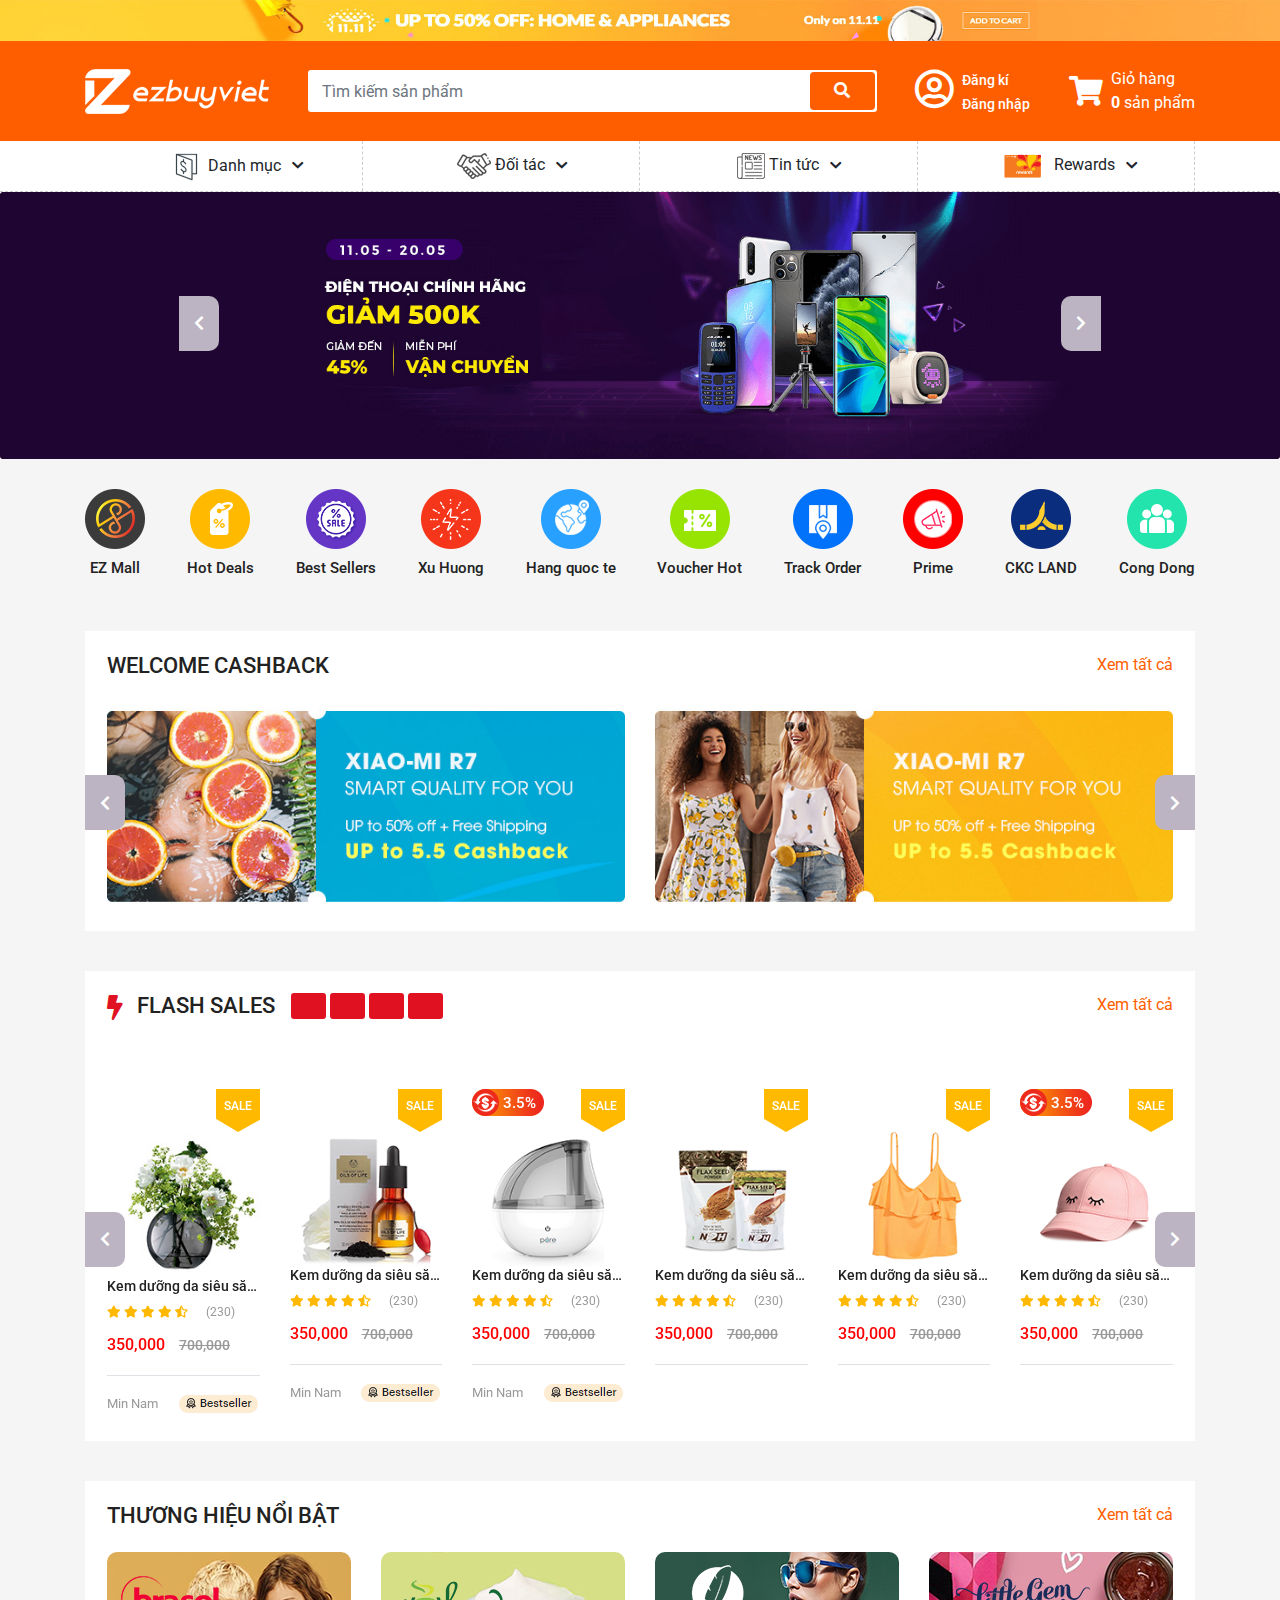
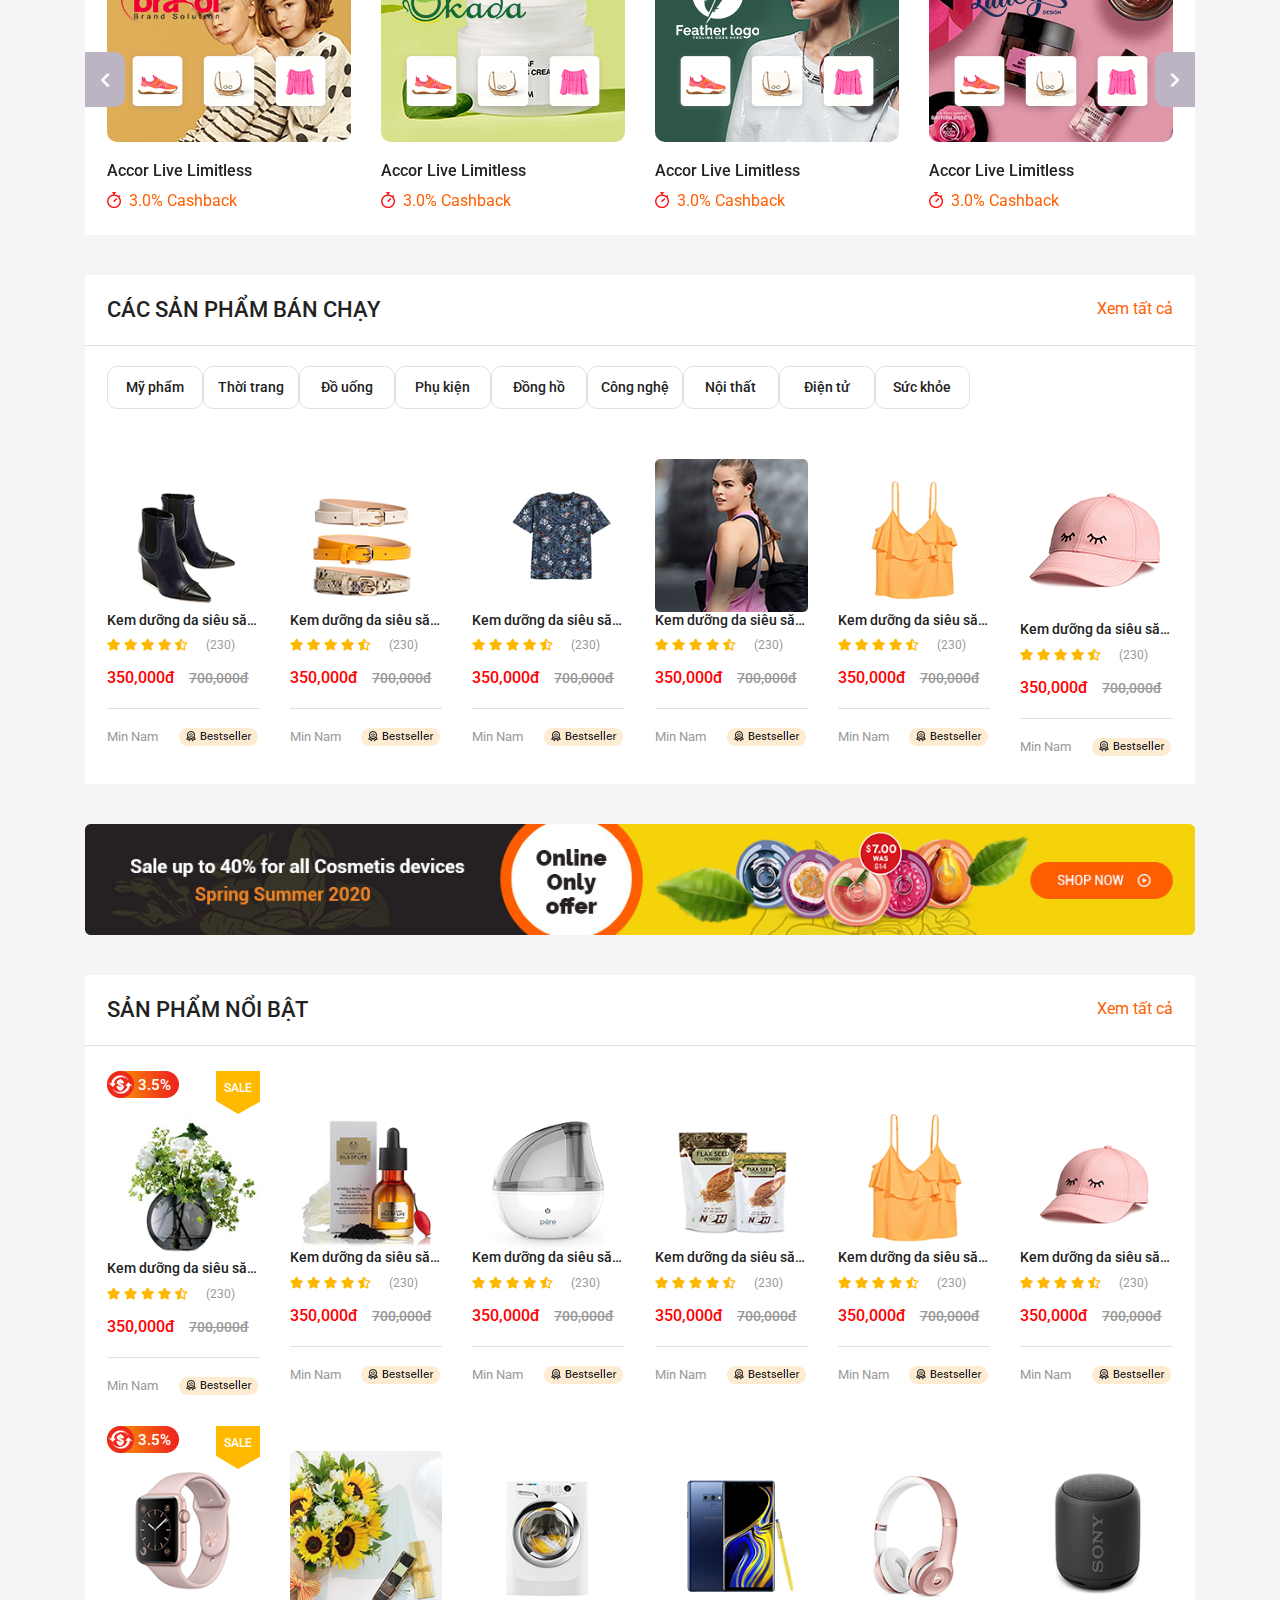
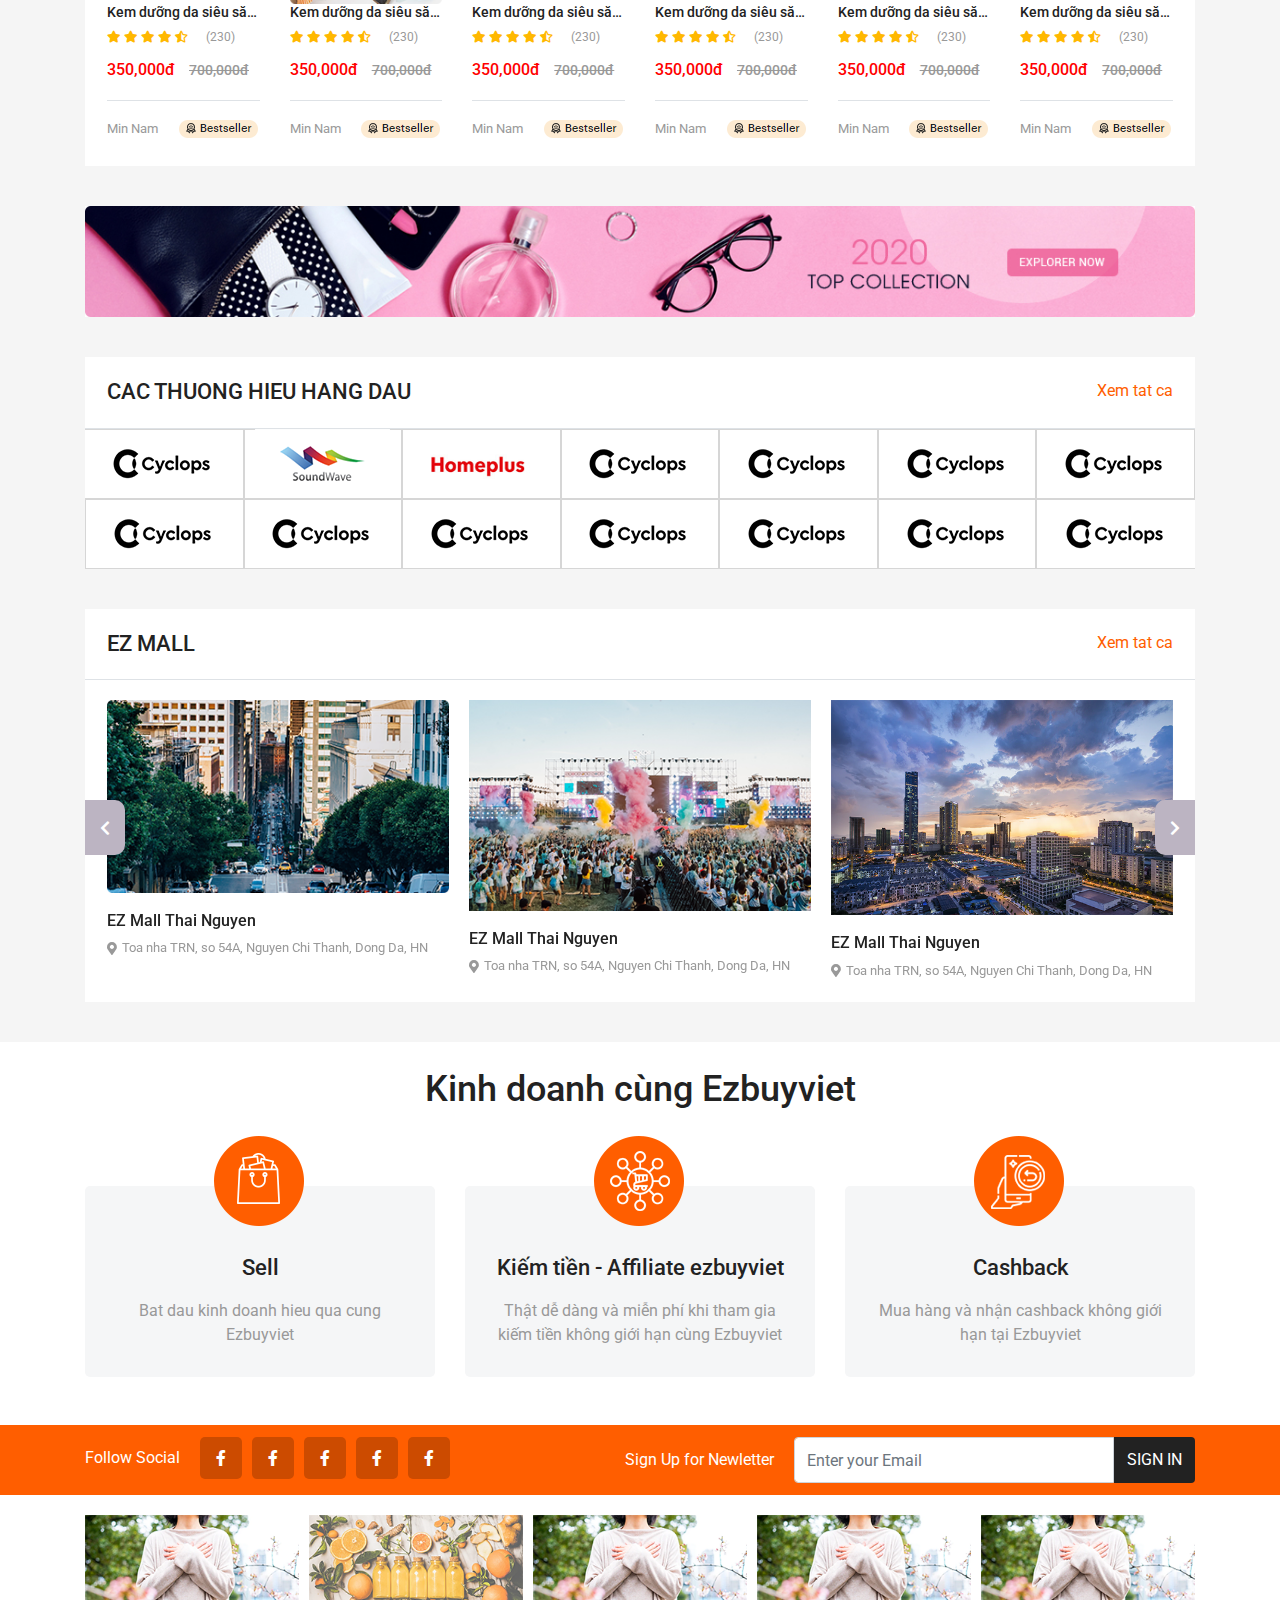
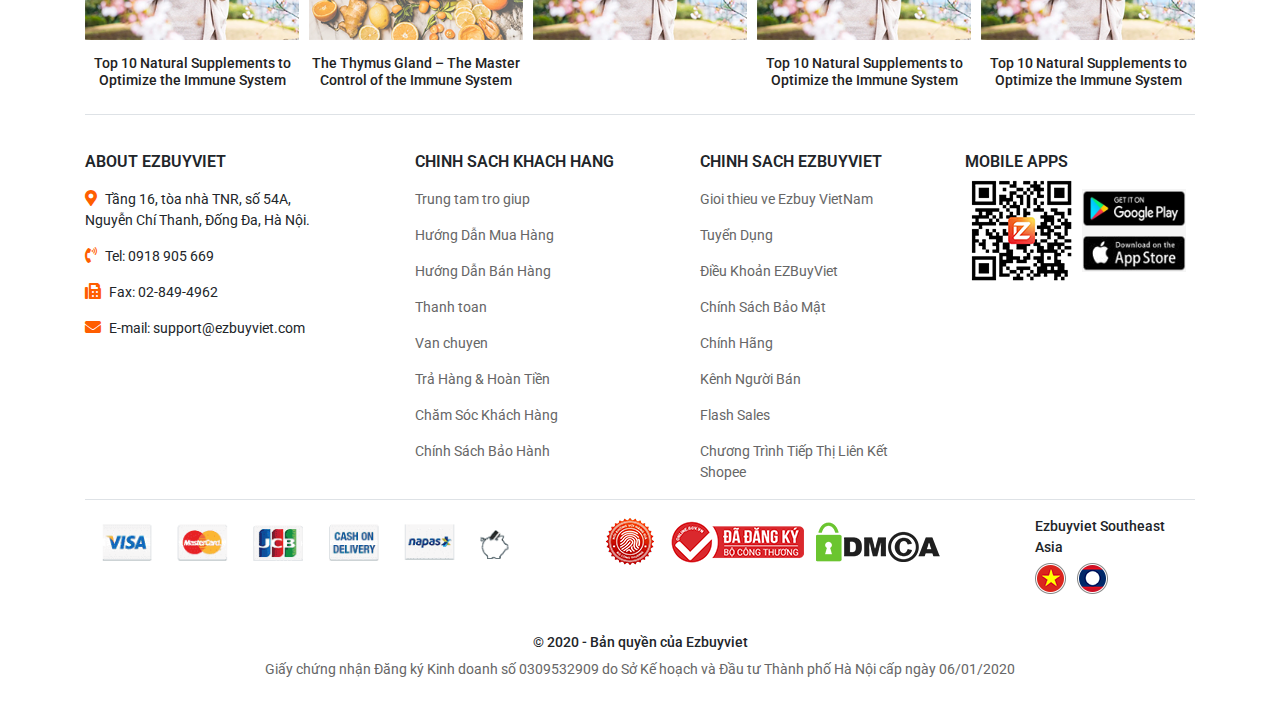
<file: index.html>
<!DOCTYPE html>
<html lang="vn">

<head>
    <meta charset="UTF-8">
    <meta name="viewport" content="width=device-width, initial-scale=1.0">
    <title>Ezbuyviet</title>
    <link href="https://fonts.googleapis.com/css2?family=Roboto:wght@300;400;500;700&display=swap" rel="stylesheet">
    <link rel="stylesheet" href="assets/bootstrap-4.5.3-dist/css/bootstrap.min.css">
    <link rel="stylesheet" href="assets/fontawesome/css/all.min.css">
    <link rel="stylesheet" href="assets/slick/slick.css">
    <link rel="stylesheet" href="assets/css/style.css">
</head>

<body>
    <header>
        <!-- Banner top -->
        <div class="banner-header-top">
            <a href="#">
                <img src="assets/images/banner-header-top.jpg" alt="">
            </a>
        </div>

        <!-- Header top  -->
        <div class="header__top">
            <div class="container">
                <div class="wrap-header flex align-center justify-between">
                    <div class="header--logo">
                        <a href="#">
                            <img src="assets/images/logo.png" alt="">
                        </a>
                    </div>
                    <form class="form-inline form__main">
                        <div class="form-group">
                            <input type="text" class="form-control form__main--input" placeholder="Tìm kiếm sản phẩm">
                        </div>
                        <button type="submit" class="btn btn--primary form__main--btn"><i class="fas fa-search"></i></button>
                    </form>
                    <div class="login-register flex align-center">
                        <div class="icon-user">
                            <i class="far fa-user-circle"></i>
                        </div>
                        <div class="wrap-button">
                            <div>
                                <button type="button" class="btn btn--default" data-toggle="modal" data-target="#loginModal">Đăng
                                    kí</button>

                                <!-- Modal -->
                                <div class="modal fade" id="loginModal" tabindex="-1" aria-labelledby="exampleModalLabel"
                                    aria-hidden="true">
                                    <div class="modal-dialog">
                                        <div class="modal-content">
                                            <div class="modal-header">
                                                <h5 class="modal-title" id="exampleModalLabel">Đăng kí</h5>
                                                <button type="button" class="close" data-dismiss="modal" aria-label="Close">
                                                    <span aria-hidden="true">&times;</span>
                                                </button>
                                            </div>
                                            <div class="modal-body">
                                                <form>
                                                    <div class="form-group">
                                                        <label for="exampleInputLName">Họ</label>
                                                        <input type="text" class="form-control" id="exampleInputLName"
                                                            aria-describedby="lName">
                                                    </div>
                                                    <div class="form-group">
                                                        <label for="exampleInputFName">Tên</label>
                                                        <input type="text" class="form-control" id="exampleInputFName"
                                                            aria-describedby="fName">

                                                    </div>
                                                    <div class="form-group">
                                                        <label for="exampleInputPhone">Số điện thoại</label>
                                                        <input type="tel" class="form-control" id="exampleInputPhone"
                                                            aria-describedby="phone">

                                                    </div>
                                                    <div class="form-group">
                                                        <label for="exampleInputEmail1">Email address</label>
                                                        <input type="email" class="form-control" id="exampleInputEmail1"
                                                            aria-describedby="emailHelp">
                                                        <small id="emailHelp" class="form-text text-muted">We'll never
                                                            share your email with anyone else.</small>
                                                    </div>
                                                    <div class="form-group">
                                                        <label for="exampleInputPassword1">Password</label>
                                                        <input type="password" class="form-control" id="exampleInputPassword1">
                                                    </div>
                                                    <div class="form-group">
                                                        <label for="exampleInputRePassword1">Nhập lại Password</label>
                                                        <input type="password" class="form-control" id="exampleInputRePassword1">
                                                    </div>
                                                    <div class="form-group form-check">
                                                        <input type="checkbox" class="form-check-input" id="exampleCheck1">
                                                        <label class="form-check-label" for="exampleCheck1">Check me
                                                            out</label>
                                                    </div>
                                                </form>
                                            </div>
                                            <div class="modal-footer">
                                                <button type="button" class="btn btn-secondary" data-dismiss="modal">Close</button>
                                                <button type="button" class="btn btn-primary">Login</button>
                                            </div>
                                        </div>
                                    </div>
                                </div>
                            </div>
                            <!--dang nhap-->
                            <div>
                                <button type="button" class="btn btn--default" data-toggle="modal" data-target="#signupModal">Đăng
                                    nhập</button>

                                <!-- Modal -->
                                <div class="modal fade" id="signupModal" tabindex="-1" aria-labelledby="exampleModalLabel"
                                    aria-hidden="true">
                                    <div class="modal-dialog">
                                        <div class="modal-content">
                                            <div class="modal-header">
                                                <h5 class="modal-title" id="exampleModalLabel">Đăng nhập</h5>
                                                <button type="button" class="close" data-dismiss="modal" aria-label="Close">
                                                    <span aria-hidden="true">&times;</span>
                                                </button>
                                            </div>
                                            <div class="modal-body">
                                                <form>
                                                    <div class="form-group">
                                                        <label for="exampleInputEmail1">Email address</label>
                                                        <input type="email" class="form-control" id="exampleInputEmail1"
                                                            aria-describedby="emailHelp">
                                                        <small id="emailHelp" class="form-text text-muted">We'll never
                                                            share your email with anyone else.</small>
                                                    </div>
                                                    <div class="form-group">
                                                        <label for="exampleInputPassword1">Password</label>
                                                        <input type="password" class="form-control" id="exampleInputPassword1">
                                                    </div>
                                                    <div class="form-group form-check">
                                                        <input type="checkbox" class="form-check-input" id="exampleCheck1">
                                                        <label class="form-check-label" for="exampleCheck1">Check me
                                                            out</label>
                                                    </div>
                                                </form>
                                            </div>
                                            <div class="modal-footer">
                                                <button type="button" class="btn btn-secondary" data-dismiss="modal">Close</button>
                                                <button type="button" class="btn btn-primary">Đăng nhập</button>
                                            </div>
                                        </div>
                                    </div>
                                </div>
                            </div>
                        </div>
                    </div>
                    <div class="cart-head dropdown">
                        <div class="header--cart flex align-center" id="dropdownMenuButton" data-toggle="dropdown"
                            aria-haspopup="true" aria-expanded="false">
                            <div class="icon-cart"><i class="fas fa-shopping-cart"></i></div>
                            <div class="text">Giỏ hàng <br> <b>0</b> sản phẩm</div>
                        </div>
                        <div class="dropdown-menu" aria-labelledby="dropdownMenuButton">
                            <a class="dropdown-item" href="#">Action</a>
                            <a class="dropdown-item" href="#">Another action</a>
                            <a class="dropdown-item" href="#">Something else here</a>
                        </div>
                    </div>
                    <button class="btn-menu"><i class="fas fa-bars"></i> </button>
                </div>
            </div>
        </div>

        <!-- Header bottom -->
        
        <div class="header__bottom">
            <div class="container">
                <div class="flex justify-between">

                    <div class="menu dropdown--borderRight">
                        <div class="menu__btn btn btn--icon-down" type="button" id="dropdownMenuButton" aria-haspopup="true"
                            aria-expanded="false"><img src="assets/images/category.png" alt="">
                            Danh mục 
                        </div>
                        <div class="menu__sub" >
                            <a class="dropdown-item" href="#">Action</a>
                            <a class="dropdown-item" href="#">Another action</a>
                            <a class="dropdown-item" href="#">Something else here</a>
                        </div>
                    </div>

                    <div class="menu dropdown--borderRight">
                        <button class="menu__btn btn btn--icon-down" type="button" id="dropdownMenuButton" aria-haspopup="true"
                            aria-expanded="false"><img src="assets/images/doi-tac.png" alt="">
                            Đối tác
                        </button>
                        <div class="menu__sub" aria-labelledby="dropdownMenuButton">
                            <a class="dropdown-item" href="#">Action</a>
                            <a class="dropdown-item" href="#">Another action</a>
                            <a class="dropdown-item" href="#">Something else here</a>
                        </div>
                    </div>

                    <div class="menu dropdown--borderRight">
                        <button class="menu__btn btn btn--icon-down" type="button" id="dropdownMenuButton" aria-haspopup="true"
                            aria-expanded="false"><img src="assets/images/news.png" alt="">
                            Tin tức
                        </button>
                        <div class="menu__sub" aria-labelledby="dropdownMenuButton">
                            <a class="dropdown-item" href="#">Action</a>
                            <a class="dropdown-item" href="#">Another action</a>
                            <a class="dropdown-item" href="#">Something else here</a>
                        </div>
                    </div>

                    <div class="menu dropdown--borderRight">
                        <button class="menu__btn btn btn--icon-down" type="button" id="dropdownMenuButton" aria-haspopup="true"
                            aria-expanded="false"><img src="assets/images/reward.png" alt="">
                            Rewards
                        </button>
                        <div class="menu__sub" aria-labelledby="dropdownMenuButton">
                            <a class="dropdown-item" href="#">Action</a>
                            <a class="dropdown-item" href="#">Another action</a>
                            <a class="dropdown-item" href="#">Something else here</a>
                        </div>
                    </div>

                </div>
            </div>
        </div>


    </header>
    <div class="wrap-content">
        <section class="wrap-slider">
            <div class="regular slider">
                <div>
                    <img src="assets/images/slider1.jpg" alt="">
                </div>
                <div>
                    <img src="assets/images/slider2.jpg" alt="">
                </div>
            </div>
        </section>
        <div class="wrap-body">
            <div class="container">
                <section class="category">
                    <ul class="nav-category flex justify-between text-center item-center">
                        <li>
                            <a href="#">
                                <img src="assets/images/cat1.png" alt="">
                                <h2>EZ Mall</h2>
                            </a>
                        </li>
                        <li>
                            <a href="#">
                                <img src="assets/images/cat2.png" alt="">
                                <h2>Hot Deals</h2>
                            </a>
                        </li>
                        <li>
                            <a href="#">
                                <img src="assets/images/cat3.png" alt="">
                                <h2>Best Sellers</h2>
                            </a>
                        </li>
                        <li>
                            <a href="#">
                                <img src="assets/images/cat4.png" alt="">
                                <h2>Xu Huong</h2>
                            </a>
                        </li>
                        <li>
                            <a href="#">
                                <img src="assets/images/cat5.png" alt="">
                                <h2>Hang quoc te</h2>
                            </a>
                        </li>
                        <li>
                            <a href="#">
                                <img src="assets/images/cat6.png" alt="">
                                <h2>Voucher Hot</h2>
                            </a>
                        </li>
                        <li>
                            <a href="#">
                                <img src="assets/images/cat7.png" alt="">
                                <h2>Track Order</h2>
                            </a>
                        </li>
                        <li>
                            <a href="#">
                                <img src="assets/images/cat8.png" alt="">
                                <h2>Prime</h2>
                            </a>
                        </li>
                        <li>
                            <a href="#">
                                <img src="assets/images/cat9.png" alt="">
                                <h2>CKC LAND</h2>
                            </a>
                        </li>
                        <li>
                            <a href="#">
                                <img src="assets/images/cat10.png" alt="">
                                <h2>Cong Dong</h2>
                            </a>
                        </li>
                    </ul>
                </section>
                <section class="block block--bgWhite">
                    <section class="block__header flex justify-between border--bottom ">
                        <h2 class="block__title">Welcome Cashback</h2>
                        <a class="block__viewAll" href="#">Xem tất cả</a>
                    </section>
                    <div class="block__content wrap-slider">
                        <div class="regular slider">
                            <div>
                                <div class="row">
                                    <div class="col-md-6">
                                        <a href="#"><img src="assets/images/slider_cashback1.jpg" alt=""></a>
                                    </div>
                                    <div class="col-md-6">
                                        <a href="#"><img src="assets/images/slider_cashback2.jpg" alt=""></a>
                                    </div>
                                </div>
                            </div>
                            <div>
                                <div class="row">
                                    <div class="col-md-6">
                                        <a href="#"><img src="assets/images/slider_cashback1.jpg" alt=""></a>
                                    </div>
                                    <div class="col-md-6">
                                        <a href="#"><img src="assets/images/slider_cashback2.jpg" alt=""></a>
                                    </div>
                                </div>
                            </div>
                        </div>
                    </div>
                </section>
                <section class="block block--bgWhite">
                    <div class="block__header flex justify-between border--bottom ">
                    <div class="flex">
                        <h2 class="block__title block__title--flashSales">Flash Sales </h2>
                        <p class="countdown">
                            <span class="countdown__square" id="day"></span>
                            <span class="countdown__square"  id="hour"></span>
                            <span class="countdown__square"  id="minute"></span>
                            <span class="countdown__square"  id="second"></span>
                        </p>
                    </div>
                        <a class="block__viewAll" href="#">Xem tất cả</a>
                    </div>
                    <div class="block__content wrap-slider">
                        <div class="regular slider">
                            <div>
                                <div class="row">
                                    <!--100/6 rows = 2-->
                                    <div class="col-lg-2 col-md-3 col-6">
                                        <div class="product border-bottom">
                                            <a href="#" class="link-product">
                                                <div class="img-product">
                                                    <img src="assets/images/product1.jpg" alt="">
                                                </div>
                                                <h2 class="name-product">Kem dưỡng da siêu săn chắc...</h2>
                                                <div class="reviews">
                                                    <i class="fas fa-star"></i>
                                                    <i class="fas fa-star"></i>
                                                    <i class="fas fa-star"></i>
                                                    <i class="fas fa-star"></i>
                                                    <i class="fas fa-star-half-alt"></i>
                                                    <span class="number-review">(230)</span>
                                                </div>
                                                <div class="wrap-price">
                                                    <span class="price-new">350,000</span>
                                                    <span class="price-old">700,000</span>
                                                </div>
                                                <div class="sale">
                                                    <div class="sale--right">Sale</div>
                                                </div>
                                            </a>
                                        </div>
                                        <div class="shop-product flex justify-between">
                                            <a class="shop-name" href="#" target="_blank">Min Nam</a>
                                            <img src="assets/images/img-beseller.png" alt="">
                                        </div>
                                    </div>
                                    <div class="col-lg-2 col-md-3 col-6">
                                        <div class="product border-bottom">
                                            <a href="#" class="link-product">
                                                <div class="img-product">
                                                    <img src="assets/images/product2.jpg" alt="">
                                                </div>
                                                <h2 class="name-product">Kem dưỡng da siêu săn chắc...</h2>
                                                <div class="reviews">
                                                    <i class="fas fa-star"></i>
                                                    <i class="fas fa-star"></i>
                                                    <i class="fas fa-star"></i>
                                                    <i class="fas fa-star"></i>
                                                    <i class="fas fa-star-half-alt"></i>
                                                    <span class="number-review">(230)</span>
                                                </div>
                                                <div class="wrap-price">
                                          
                                          
                                          
                                                    <span class="price-new">350,000</span>
                                                    <span class="price-old">700,000</span>
                                                </div>
                                                <div class="sale">
                                                    <div class="sale--right">Sale</div>
                                                </div>
                                            </a>
                                        </div>
                                        <div class="shop-product flex justify-between">
                                            <a class="shop-name" href="#" target="_blank">Min Nam</a>
                                            <img src="assets/images/img-beseller.png" alt="">
                                        </div>
                                    </div>
                                    <div class="col-lg-2 col-md-3 col-6">
                                        <div class="product border-bottom">
                                            <a href="#" class="link-product">
                                                <div class="img-product">
                                                    <img src="assets/images/product3.jpg" alt="">
                                                </div>
                                                <h2 class="name-product">Kem dưỡng da siêu săn chắc...</h2>
                                                <div class="reviews">
                                                    <i class="fas fa-star"></i>
                                                    <i class="fas fa-star"></i>
                                                    <i class="fas fa-star"></i>
                                                    <i class="fas fa-star"></i>
                                                    <i class="fas fa-star-half-alt"></i>
                                                    <span class="number-review">(230)</span>
                                                </div>
                                                <div class="wrap-price">
                                                    <span class="price-new">350,000</span>
                                                    <span class="price-old">700,000</span>
                                                </div>
                                                <div class="sale">
                                                    <div class="sale--right">Sale</div>
                                                    <div class="percent-sale">3.5%</div>
                                                </div>
                                            </a>
                                        </div>
                                        <div class="shop-product flex justify-between">
                                            <a class="shop-name" href="#" target="_blank">Min Nam</a>
                                            <img src="assets/images/img-beseller.png" alt="">
                                        </div>
                                    </div>
                                    <div class="col-lg-2 col-md-3 col-6">
                                        <div class="product border-bottom">
                                            <a href="#" class="link-product">
                                                <div class="img-product">
                                                    <img src="assets/images/product4.jpg" alt="">
                                                </div>
                                                <h2 class="name-product">Kem dưỡng da siêu săn chắc...</h2>
                                                <div class="reviews">
                                                    <i class="fas fa-star"></i>
                                                    <i class="fas fa-star"></i>
                                                    <i class="fas fa-star"></i>
                                                    <i class="fas fa-star"></i>
                                                    <i class="fas fa-star-half-alt"></i>
                                                    <span class="number-review">(230)</span>
                                                </div>
                                                <div class="wrap-price">
                                                    <span class="price-new">350,000</span>
                                                    <span class="price-old">700,000</span>
                                                </div>
                                                <div class="sale">
                                                    <div class="sale--right">Sale</div>
                                                </div>
                                            </a>
                                        </div>
                                    </div>
                                    <div class="col-lg-2 col-md-3 col-6">
                                        <div class="product border-bottom">
                                            <a href="#" class="link-product">
                                                <div class="img-product">
                                                    <img src="assets/images/product5.jpg" alt="">
                                                </div>
                                                <h2 class="name-product">Kem dưỡng da siêu săn chắc...</h2>
                                                <div class="reviews">
                                                    <i class="fas fa-star"></i>
                                                    <i class="fas fa-star"></i>
                                                    <i class="fas fa-star"></i>
                                                    <i class="fas fa-star"></i>
                                                    <i class="fas fa-star-half-alt"></i>
                                                    <span class="number-review">(230)</span>
                                                </div>
                                                <div class="wrap-price">
                                                    <span class="price-new">350,000</span>
                                                    <span class="price-old">700,000</span>
                                                </div>
                                                <div class="sale">
                                                    <div class="sale--right">Sale</div>

                                                </div>
                                            </a>
                                        </div>
                                    </div>
                                    <div class="col-lg-2 col-md-3 col-6">
                                        <div class="product border-bottom">
                                            <a href="#" class="link-product">
                                                <div class="img-product">
                                                    <img src="assets/images/product6.jpg" alt="">
                                                </div>
                                                <h2 class="name-product">Kem dưỡng da siêu săn chắc...</h2>
                                                <div class="reviews">
                                                    <i class="fas fa-star"></i>
                                                    <i class="fas fa-star"></i>
                                                    <i class="fas fa-star"></i>
                                                    <i class="fas fa-star"></i>
                                                    <i class="fas fa-star-half-alt"></i>
                                                    <span class="number-review">(230)</span>
                                                </div>
                                                <div class="wrap-price">
                                                    <span class="price-new">350,000</span>
                                                    <span class="price-old">700,000</span>
                                                </div>
                                                <div class="sale">
                                                    <div class="sale--right">Sale</div>
                                                    <div class="percent-sale">3.5%</div>
                                                </div>
                                            </a>
                                        </div>
                                    </div>
                                </div>
                            </div>
                            <div>
                                <div class="row">
                                    <div class="col-md-6">
                                        <a href="#"><img src="assets/images/slider_cashback1.jpg" alt=""></a>
                                    </div>
                                    <div class="col-md-6">
                                        <a href="#"><img src="assets/images/slider_cashback2.jpg" alt=""></a>
                                    </div>
                                </div>
                            </div>
                        </div>
                    </div>
                </section>
                <section class="block block--bgWhite">
                    <div class="block__header flex justify-between border--bottom ">
                        <h2 class="block__title ">Thương hiệu nổi bật </h2>
                        <a class="block__viewAll" href="#">Xem tất cả</a>
                    </div>
                    <div class="block__content wrap-slider">
                     
                            <div class="regular slider">
                                <div>
                                    <div class="row">
                                        <!--row = 12 cols-->
                                        <div class="col-lg-3 col-md-6 ">
                                            <div class="brand">
                                                <div class="brand--height brand--bgbrand1 flex justify-between">
                                                    <a href="#"><img class="brand__img" src="assets/images/pro-th1.png"
                                                            alt=""></a>
                                                    <a href="#"><img class="brand__img" src="assets/images/pro-th2.png"
                                                            alt=""></a>
                                                    <a href="#"><img class="brand__img" src="assets/images/pro-th3.png"
                                                            alt=""></a>
                                                </div>
                                                <div class="brand__name"><a href="#">Accor Live Limitless</a> </div>
                                                <div class="brand__percent">3.0% Cashback</div>
                                            </div>
                                        </div>
                                        <div class="col-lg-3 col-md-6">
                                            <div class="brand">
                                                <div class="brand--height brand--bgbrand2 flex justify-between">
                                                    <a href="#"><img class="brand__img" src="assets/images/pro-th1.png"
                                                            alt=""></a>
                                                    <a href="#"><img class="brand__img" src="assets/images/pro-th2.png"
                                                            alt=""></a>
                                                    <a href="#"><img class="brand__img" src="assets/images/pro-th3.png"
                                                            alt=""></a>
                                                </div>
                                                <div class="brand__name"><a href="#">Accor Live Limitless</a> </div>
                                                <div class="brand__percent">3.0% Cashback</div>
                                            </div>
                                        </div>
                                        <div class="col-lg-3 col-md-6">
                                            <div class="brand">
                                                <div class="brand--height brand--bgbrand3 flex justify-between">
                                                    <a href="#"><img class="brand__img" src="assets/images/pro-th1.png"
                                                            alt=""></a>
                                                    <a href="#"><img class="brand__img" src="assets/images/pro-th2.png"
                                                            alt=""></a>
                                                    <a href="#"><img class="brand__img" src="assets/images/pro-th3.png"
                                                            alt=""></a>
                                                </div>
                                                <div class="brand__name"><a href="#">Accor Live Limitless</a> </div>
                                                <div class="brand__percent">3.0% Cashback</div>
                                            </div>
                                        </div>
                                        <div class="col-lg-3 col-md-6">
                                            <div class="brand">
                                                <div class="brand--height brand--bgbrand4 flex justify-between">
                                                    <a href="#"><img class="brand__img" src="assets/images/pro-th1.png"
                                                            alt=""></a>
                                                    <a href="#"><img class="brand__img" src="assets/images/pro-th2.png"
                                                            alt=""></a>
                                                    <a href="#"><img class="brand__img" src="assets/images/pro-th3.png"
                                                            alt=""></a>
                                                </div>
                                                <div class="brand__name"><a href="#">Accor Live Limitless</a> </div>
                                                <div class="brand__percent">3.0% Cashback</div>
                                            </div>
                                        </div>
                                    </div>
                                </div>
                                <div>
                                    <div class="row">
                                        <div class="col-md-6">
                                            <a href="#"><img src="assets/images/slider_cashback1.jpg" alt=""></a>
                                        </div>
                                        <div class="col-md-6">
                                            <a href="#"><img src="assets/images/slider_cashback2.jpg" alt=""></a>
                                        </div>
                                    </div>
                                </div>
                            </div>
                        
                    </div>
                </section>
                <section class="block block--bgWhite block__title-long">
                    <div class="block__header flex justify-between border-bottom">
                        <h2 class="block__title">Các sản phẩm bán chạy</h2>
                        <a class="block__viewAll" href="#">Xem tất cả</a>
                    </div>
                    <div class="block__content">
                        <ul class="nav nav-tabs nav-hotProduct" role="tablist">
                            <li class="nav-item" role="presentation">
                                <a class="nav-link active" id="hotProduct1-tab" data-toggle="tab" href="#hotProduct1"
                                    role="tab" aria-controls="hotProduct1" aria-selected="true">Mỹ phẩm</a>
                            </li>
                            <li class="nav-item" role="presentation">
                                <a class="nav-link" id="hotProduct2-tab" data-toggle="tab" href="#hotProduct2" role="tab"
                                    aria-controls="hotProduct2" aria-selected="false">Thời trang</a>
                            </li>
                            <li class="nav-item" role="presentation">
                                <a class="nav-link" id="hotProduct3-tab" data-toggle="tab" href="#hotProduct3" role="tab"
                                    aria-controls="hotProduct3" aria-selected="false">Đồ uống</a>
                            </li>

                            <li class="nav-item" role="presentation">
                                <a class="nav-link" id="contact-tab" data-toggle="tab" href="#hotProduct4" role="tab"
                                    aria-controls="contact" aria-selected="false">Phụ kiện</a>
                            </li>

                            <li class="nav-item" role="presentation">
                                <a class="nav-link" id="contact-tab" data-toggle="tab" href="#hotProduct5" role="tab"
                                    aria-controls="contact" aria-selected="false">Đồng hồ</a>
                            </li>

                            <li class="nav-item" role="presentation">
                                <a class="nav-link" id="contact-tab" data-toggle="tab" href="#hotProduct6" role="tab"
                                    aria-controls="contact" aria-selected="false">Công nghệ</a>
                            </li>

                            <li class="nav-item" role="presentation">
                                <a class="nav-link" id="contact-tab" data-toggle="tab" href="#hotProduct6" role="tab"
                                    aria-controls="contact" aria-selected="false">Nội thất</a>
                            </li>

                            <li class="nav-item" role="presentation">
                                <a class="nav-link" id="contact-tab" data-toggle="tab" href="#hotProduct6" role="tab"
                                    aria-controls="contact" aria-selected="false">Điện tử</a>
                            </li>

                            <li class="nav-item" role="presentation">
                                <a class="nav-link" id="contact-tab" data-toggle="tab" href="#hotProduct6" role="tab"
                                    aria-controls="contact" aria-selected="false">Sức khỏe</a>
                            </li>

                        </ul>
                        <div class="tab-content">
                            <div class="tab-pane fade show active" id="hotProduct1" role="tabpanel" aria-labelledby="home-tab">
                                <div class="row">
                                    <div class="col-lg-2 col-md-3 col-6">
                                        <div class="product border-bottom">
                                            <a href="#" class="link-product">
                                                <div class="img-product">
                                                    <img src="assets/images/hotItem1.png" alt="">
                                                </div>
                                                <h2 class="name-product">Kem dưỡng da siêu săn chắc ...</h2>
                                                <div class="reviews">
                                                    <i class="fas fa-star"></i>
                                                    <i class="fas fa-star"></i>
                                                    <i class="fas fa-star"></i>
                                                    <i class="fas fa-star"></i>
                                                    <i class="fas fa-star-half-alt"></i>
                                                    <span class="number-review">(230)</span>
                                                </div>
                                                <div class="wrap-price">
                                                    <span class="price-new">350,000đ</span>
                                                    <span class="price-old">700,000đ</span>
                                                </div>

                                            </a>
                                        </div>
                                        <div class="shop-product flex justify-between">
                                            <a class="shop-name" href="#" target="_blank">Min Nam</a>
                                            <img src="assets/images/img-beseller.png" alt="">
                                        </div>
                                    </div>
                                    <div class="col-lg-2 col-md-3 col-6">
                                        <div class="product border-bottom">
                                            <a href="#" class="link-product">
                                                <div class="img-product">
                                                    <img src="assets/images/hotItem2.png" alt="">
                                                </div>
                                                <h2 class="name-product">Kem dưỡng da siêu săn chắc ...</h2>
                                                <div class="reviews">
                                                    <i class="fas fa-star"></i>
                                                    <i class="fas fa-star"></i>
                                                    <i class="fas fa-star"></i>
                                                    <i class="fas fa-star"></i>
                                                    <i class="fas fa-star-half-alt"></i>
                                                    <span class="number-review">(230)</span>
                                                </div>
                                                <div class="wrap-price">
                                                    <span class="price-new">350,000đ</span>
                                                    <span class="price-old">700,000đ</span>
                                                </div>
                                            </a>
                                        </div>
                                        <div class="shop-product flex justify-between">
                                            <a class="shop-name" href="#" target="_blank">Min Nam</a>
                                            <img src="assets/images/img-beseller.png" alt="">
                                        </div>
                                    </div>
                                    <div class="col-lg-2 col-md-3 col-6">
                                        <div class="product border-bottom">
                                            <a href="#" class="link-product">
                                                <div class="img-product">
                                                    <img src="assets/images/hotItem3.png" alt="">
                                                </div>
                                                <h2 class="name-product">Kem dưỡng da siêu săn chắc ...</h2>
                                                <div class="reviews">
                                                    <i class="fas fa-star"></i>
                                                    <i class="fas fa-star"></i>
                                                    <i class="fas fa-star"></i>
                                                    <i class="fas fa-star"></i>
                                                    <i class="fas fa-star-half-alt"></i>
                                                    <span class="number-review">(230)</span>
                                                </div>
                                                <div class="wrap-price">
                                                    <span class="price-new">350,000đ</span>
                                                    <span class="price-old">700,000đ</span>
                                                </div>
                                            </a>
                                        </div>
                                        <div class="shop-product flex justify-between">
                                            <a class="shop-name" href="#" target="_blank">Min Nam</a>
                                            <img src="assets/images/img-beseller.png" alt="">
                                        </div>
                                    </div>
                                    <div class="col-lg-2 col-md-3 col-6">
                                        <div class="product border-bottom">
                                            <a href="#" class="link-product">
                                                <div class="img-product">
                                                    <img src="assets/images/hotItem4.png" alt="">
                                                </div>
                                                <h2 class="name-product">Kem dưỡng da siêu săn chắc ...</h2>
                                                <div class="reviews">
                                                    <i class="fas fa-star"></i>
                                                    <i class="fas fa-star"></i>
                                                    <i class="fas fa-star"></i>
                                                    <i class="fas fa-star"></i>
                                                    <i class="fas fa-star-half-alt"></i>
                                                    <span class="number-review">(230)</span>
                                                </div>
                                                <div class="wrap-price">
                                                    <span class="price-new">350,000đ</span>
                                                    <span class="price-old">700,000đ</span>
                                                </div>
                                            </a>
                                        </div>
                                        <div class="shop-product flex justify-between">
                                            <a class="shop-name" href="#" target="_blank">Min Nam</a>
                                            <img src="assets/images/img-beseller.png" alt="">
                                        </div>
                                    </div>
                                    <div class="col-lg-2 col-md-3 col-6">
                                        <div class="product border-bottom">
                                            <a href="#" class="link-product">
                                                <div class="img-product">
                                                    <img src="assets/images/hotItem5.png" alt="">
                                                </div>
                                                <h2 class="name-product">Kem dưỡng da siêu săn chắc ...</h2>
                                                <div class="reviews">
                                                    <i class="fas fa-star"></i>
                                                    <i class="fas fa-star"></i>
                                                    <i class="fas fa-star"></i>
                                                    <i class="fas fa-star"></i>
                                                    <i class="fas fa-star-half-alt"></i>
                                                    <span class="number-review">(230)</span>
                                                </div>
                                                <div class="wrap-price">
                                                    <span class="price-new">350,000đ</span>
                                                    <span class="price-old">700,000đ</span>
                                                </div>
                                            </a>
                                        </div>
                                        <div class="shop-product flex justify-between">
                                            <a class="shop-name" href="#" target="_blank">Min Nam</a>
                                            <img src="assets/images/img-beseller.png" alt="">
                                        </div>
                                    </div>
                                    <div class="col-lg-2 col-md-3 col-6">
                                        <div class="product border-bottom">
                                            <a href="#" class="link-product">
                                                <div class="img-product">
                                                    <img src="assets/images/hotItem6.png" alt="">
                                                </div>
                                                <h2 class="name-product">Kem dưỡng da siêu săn chắc ...</h2>
                                                <div class="reviews">
                                                    <i class="fas fa-star"></i>
                                                    <i class="fas fa-star"></i>
                                                    <i class="fas fa-star"></i>
                                                    <i class="fas fa-star"></i>
                                                    <i class="fas fa-star-half-alt"></i>
                                                    <span class="number-review">(230)</span>
                                                </div>
                                                <div class="wrap-price">
                                                    <span class="price-new">350,000đ</span>
                                                    <span class="price-old">700,000đ</span>
                                                </div>
                                            </a>
                                        </div>
                                        <div class="shop-product flex justify-between">
                                            <a class="shop-name" href="#" target="_blank">Min Nam</a>
                                            <img src="assets/images/img-beseller.png" alt="">
                                        </div>
                                    </div>
                                </div>
                            </div>
                            <div class="tab-pane fade" id="hotProduct2" role="tabpanel" aria-labelledby="profile-tab">
                                <div class="row">
                                    <div class="col-md-2">
                                        <div class="product border-bottom">
                                            <a href="#" class="link-product">
                                                <div class="img-product">
                                                    <img src="assets/images/product1.jpg" alt="">
                                                </div>
                                                <h2 class="name-product">Kem dưỡng da siêu săn chắc ...</h2>
                                                <div class="reviews">
                                                    <i class="fas fa-star"></i>
                                                    <i class="fas fa-star"></i>
                                                    <i class="fas fa-star"></i>
                                                    <i class="fas fa-star"></i>
                                                    <i class="fas fa-star-half-alt"></i>
                                                    <span class="number-review">(230)</span>
                                                </div>
                                                <div class="wrap-price">
                                                    <span class="price-new">350,000đ</span>
                                                    <span class="price-old">700,000đ</span>
                                                </div>
                                                <div class="sale">
                                                    <div class="sale--right">Sale</div>
                                                    <div class="percent-sale">3.5%</div>
                                                </div>
                                            </a>
                                        </div>
                                        <div class="shop-product flex justify-between">
                                            <a class="shop-name" href="#" target="_blank">Min Nam</a>
                                            <img src="assets/images/img-beseller.png" alt="">
                                        </div>
                                    </div>
                                    <div class="col-md-2">
                                        <div class="product border-bottom">
                                            <a href="#" class="link-product">
                                                <div class="img-product">
                                                    <img src="assets/images/product1.jpg" alt="">
                                                </div>
                                                <h2 class="name-product">Kem dưỡng da siêu săn chắc ...</h2>
                                                <div class="reviews">
                                                    <i class="fas fa-star"></i>
                                                    <i class="fas fa-star"></i>
                                                    <i class="fas fa-star"></i>
                                                    <i class="fas fa-star"></i>
                                                    <i class="fas fa-star-half-alt"></i>
                                                    <span class="number-review">(230)</span>
                                                </div>
                                                <div class="wrap-price">
                                                    <span class="price-new">350,000đ</span>
                                                    <span class="price-old">700,000đ</span>
                                                </div>
                                            </a>
                                        </div>
                                        <div class="shop-product flex justify-between">
                                            <a class="shop-name" href="#" target="_blank">Min Nam</a>
                                            <img src="assets/images/img-beseller.png" alt="">
                                        </div>
                                    </div>
                                    <div class="col-md-2">
                                        <div class="product border-bottom">
                                            <a href="#" class="link-product">
                                                <div class="img-product">
                                                    <img src="assets/images/product1.jpg" alt="">
                                                </div>
                                                <h2 class="name-product">Kem dưỡng da siêu săn chắc ...</h2>
                                                <div class="reviews">
                                                    <i class="fas fa-star"></i>
                                                    <i class="fas fa-star"></i>
                                                    <i class="fas fa-star"></i>
                                                    <i class="fas fa-star"></i>
                                                    <i class="fas fa-star-half-alt"></i>
                                                    <span class="number-review">(230)</span>
                                                </div>
                                                <div class="wrap-price">
                                                    <span class="price-new">350,000đ</span>
                                                    <span class="price-old">700,000đ</span>
                                                </div>
                                            </a>
                                        </div>
                                        <div class="shop-product flex justify-between">
                                            <a class="shop-name" href="#" target="_blank">Min Nam</a>
                                            <img src="assets/images/img-beseller.png" alt="">
                                        </div>
                                    </div>
                                    <div class="col-md-2">
                                        <div class="product border-bottom">
                                            <a href="#" class="link-product">
                                                <div class="img-product">
                                                    <img src="assets/images/product1.jpg" alt="">
                                                </div>
                                                <h2 class="name-product">Kem dưỡng da siêu săn chắc ...</h2>
                                                <div class="reviews">
                                                    <i class="fas fa-star"></i>
                                                    <i class="fas fa-star"></i>
                                                    <i class="fas fa-star"></i>
                                                    <i class="fas fa-star"></i>
                                                    <i class="fas fa-star-half-alt"></i>
                                                    <span class="number-review">(230)</span>
                                                </div>
                                                <div class="wrap-price">
                                                    <span class="price-new">350,000đ</span>
                                                    <span class="price-old">700,000đ</span>
                                                </div>
                                            </a>
                                        </div>
                                        <div class="shop-product flex justify-between">
                                            <a class="shop-name" href="#" target="_blank">Min Nam</a>
                                            <img src="assets/images/img-beseller.png" alt="">
                                        </div>
                                    </div>
                                    <div class="col-md-2">
                                        <div class="product border-bottom">
                                            <a href="#" class="link-product">
                                                <div class="img-product">
                                                    <img src="assets/images/product1.jpg" alt="">
                                                </div>
                                                <h2 class="name-product">Kem dưỡng da siêu săn chắc ...</h2>
                                                <div class="reviews">
                                                    <i class="fas fa-star"></i>
                                                    <i class="fas fa-star"></i>
                                                    <i class="fas fa-star"></i>
                                                    <i class="fas fa-star"></i>
                                                    <i class="fas fa-star-half-alt"></i>
                                                    <span class="number-review">(230)</span>
                                                </div>
                                                <div class="wrap-price">
                                                    <span class="price-new">350,000đ</span>
                                                    <span class="price-old">700,000đ</span>
                                                </div>
                                            </a>
                                        </div>
                                        <div class="shop-product flex justify-between">
                                            <a class="shop-name" href="#" target="_blank">Min Nam</a>
                                            <img src="assets/images/img-beseller.png" alt="">
                                        </div>
                                    </div>
                                    <div class="col-md-2">
                                        <div class="product border-bottom">
                                            <a href="#" class="link-product">
                                                <div class="img-product">
                                                    <img src="assets/images/product1.jpg" alt="">
                                                </div>
                                                <h2 class="name-product">Kem dưỡng da siêu săn chắc ...</h2>
                                                <div class="reviews">
                                                    <i class="fas fa-star"></i>
                                                    <i class="fas fa-star"></i>
                                                    <i class="fas fa-star"></i>
                                                    <i class="fas fa-star"></i>
                                                    <i class="fas fa-star-half-alt"></i>
                                                    <span class="number-review">(230)</span>
                                                </div>
                                                <div class="wrap-price">
                                                    <span class="price-new">350,000đ</span>
                                                    <span class="price-old">700,000đ</span>
                                                </div>
                                            </a>
                                        </div>
                                        <div class="shop-product flex justify-between">
                                            <a class="shop-name" href="#" target="_blank">Min Nam</a>
                                            <img src="assets/images/img-beseller.png" alt="">
                                        </div>
                                    </div>
                                </div>
                            </div>
                            <div class="tab-pane fade" id="contact" role="tabpanel" aria-labelledby="contact-tab">
                                Tab 3
                            </div>
                            <div class="tab-pane fade" id="contact" role="tabpanel" aria-labelledby="contact-tab">
                                Tab 3
                            </div>
                            <div class="tab-pane fade" id="hotProduct6" role="tabpanel" aria-labelledby="hotProduct6-tab">
                                Tab 3
                            </div>
                        </div>
                    </div>
                </section>
                <section class="block">
                    <a href="#"><img src="assets/images/banner2.jpg" alt=""></a>
                </section>
                <section class="block block--bgWhite">
                    <div class="block__header flex justify-between border-bottom">
                        <h2 class="block__title">Sản phẩm nổi bật</h2>
                        <a class="block__viewAll" href="#">Xem tất cả</a>
                    </div>
                    <div class="block__content">
                        <div class="row">
                            <div class="col-lg-2 col-md-3 col-6">
                                <div class="product border-bottom">
                                    <a href="#" class="link-product">
                                        <div class="img-product">
                                            <img src="assets/images/product1.jpg" alt="">
                                        </div>
                                        <h2 class="name-product">Kem dưỡng da siêu săn chắc ...</h2>
                                        <div class="reviews">
                                            <i class="fas fa-star"></i>
                                            <i class="fas fa-star"></i>
                                            <i class="fas fa-star"></i>
                                            <i class="fas fa-star"></i>
                                            <i class="fas fa-star-half-alt"></i>
                                            <span class="number-review">(230)</span>
                                        </div>
                                        <div class="wrap-price">
                                            <span class="price-new">350,000đ</span>
                                            <span class="price-old">700,000đ</span>
                                        </div>
                                        <div class="sale">
                                            <div class="sale--right">Sale</div>
                                            <div class="percent-sale">3.5%</div>
                                        </div>
                                    </a>
                                </div>
                                <div class="shop-product flex justify-between">
                                    <a class="shop-name" href="#" target="_blank">Min Nam</a>
                                    <img src="assets/images/img-beseller.png" alt="">
                                </div>
                            </div>
                            <div class="col-lg-2 col-md-3 col-6">
                                <div class="product border-bottom">
                                    <a href="#" class="link-product">
                                        <div class="img-product">
                                            <img src="assets/images/product2.jpg" alt="">
                                        </div>
                                        <h2 class="name-product">Kem dưỡng da siêu săn chắc ...</h2>
                                        <div class="reviews">
                                            <i class="fas fa-star"></i>
                                            <i class="fas fa-star"></i>
                                            <i class="fas fa-star"></i>
                                            <i class="fas fa-star"></i>
                                            <i class="fas fa-star-half-alt"></i>
                                            <span class="number-review">(230)</span>
                                        </div>
                                        <div class="wrap-price">
                                            <span class="price-new">350,000đ</span>
                                            <span class="price-old">700,000đ</span>
                                        </div>
                                    </a>
                                </div>
                                <div class="shop-product flex justify-between">
                                    <a class="shop-name" href="#" target="_blank">Min Nam</a>
                                    <img src="assets/images/img-beseller.png" alt="">
                                </div>
                            </div>
                            <div class="col-lg-2 col-md-3 col-6">
                                <div class="product border-bottom">
                                    <a href="#" class="link-product">
                                        <div class="img-product">
                                            <img src="assets/images/product3.jpg" alt="">
                                        </div>
                                        <h2 class="name-product">Kem dưỡng da siêu săn chắc ...</h2>
                                        <div class="reviews">
                                            <i class="fas fa-star"></i>
                                            <i class="fas fa-star"></i>
                                            <i class="fas fa-star"></i>
                                            <i class="fas fa-star"></i>
                                            <i class="fas fa-star-half-alt"></i>
                                            <span class="number-review">(230)</span>
                                        </div>
                                        <div class="wrap-price">
                                            <span class="price-new">350,000đ</span>
                                            <span class="price-old">700,000đ</span>
                                        </div>
                                    </a>
                                </div>
                                <div class="shop-product flex justify-between">
                                    <a class="shop-name" href="#" target="_blank">Min Nam</a>
                                    <img src="assets/images/img-beseller.png" alt="">
                                </div>
                            </div>
                            <div class="col-lg-2 col-md-3 col-6">
                                <div class="product border-bottom">
                                    <a href="#" class="link-product">
                                        <div class="img-product">
                                            <img src="assets/images/product4.jpg" alt="">
                                        </div>
                                        <h2 class="name-product">Kem dưỡng da siêu săn chắc ...</h2>
                                        <div class="reviews">
                                            <i class="fas fa-star"></i>
                                            <i class="fas fa-star"></i>
                                            <i class="fas fa-star"></i>
                                            <i class="fas fa-star"></i>
                                            <i class="fas fa-star-half-alt"></i>
                                            <span class="number-review">(230)</span>
                                        </div>
                                        <div class="wrap-price">
                                            <span class="price-new">350,000đ</span>
                                            <span class="price-old">700,000đ</span>
                                        </div>
                                    </a>
                                </div>
                                <div class="shop-product flex justify-between">
                                    <a class="shop-name" href="#" target="_blank">Min Nam</a>
                                    <img src="assets/images/img-beseller.png" alt="">
                                </div>
                            </div>
                            <div class="col-lg-2 col-md-3 col-6">
                                <div class="product border-bottom">
                                    <a href="#" class="link-product">
                                        <div class="img-product">
                                            <img src="assets/images/product5.jpg" alt="">
                                        </div>
                                        <h2 class="name-product">Kem dưỡng da siêu săn chắc ...</h2>
                                        <div class="reviews">
                                            <i class="fas fa-star"></i>
                                            <i class="fas fa-star"></i>
                                            <i class="fas fa-star"></i>
                                            <i class="fas fa-star"></i>
                                            <i class="fas fa-star-half-alt"></i>
                                            <span class="number-review">(230)</span>
                                        </div>
                                        <div class="wrap-price">
                                            <span class="price-new">350,000đ</span>
                                            <span class="price-old">700,000đ</span>
                                        </div>
                                    </a>
                                </div>
                                <div class="shop-product flex justify-between">
                                    <a class="shop-name" href="#" target="_blank">Min Nam</a>
                                    <img src="assets/images/img-beseller.png" alt="">
                                </div>
                            </div>
                            <div class="col-lg-2 col-md-3 col-6">
                                <div class="product border-bottom">
                                    <a href="#" class="link-product">
                                        <div class="img-product">
                                            <img src="assets/images/product6.jpg" alt="">
                                        </div>
                                        <h2 class="name-product">Kem dưỡng da siêu săn chắc ...</h2>
                                        <div class="reviews">
                                            <i class="fas fa-star"></i>
                                            <i class="fas fa-star"></i>
                                            <i class="fas fa-star"></i>
                                            <i class="fas fa-star"></i>
                                            <i class="fas fa-star-half-alt"></i>
                                            <span class="number-review">(230)</span>
                                        </div>
                                        <div class="wrap-price">
                                            <span class="price-new">350,000đ</span>
                                            <span class="price-old">700,000đ</span>
                                        </div>
                                    </a>
                                </div>
                                <div class="shop-product flex justify-between">
                                    <a class="shop-name" href="#" target="_blank">Min Nam</a>
                                    <img src="assets/images/img-beseller.png" alt="">
                                </div>
                            </div>
                            <div class="col-lg-2 col-md-3 col-6">
                                <div class="product border-bottom">
                                    <a href="#" class="link-product">
                                        <div class="img-product">
                                            <img src="assets/images/product7.jpg" alt="">
                                        </div>
                                        <h2 class="name-product">Kem dưỡng da siêu săn chắc ...</h2>
                                        <div class="reviews">
                                            <i class="fas fa-star"></i>
                                            <i class="fas fa-star"></i>
                                            <i class="fas fa-star"></i>
                                            <i class="fas fa-star"></i>
                                            <i class="fas fa-star-half-alt"></i>
                                            <span class="number-review">(230)</span>
                                        </div>
                                        <div class="wrap-price">
                                            <span class="price-new">350,000đ</span>
                                            <span class="price-old">700,000đ</span>
                                        </div>
                                        <div class="sale">
                                            <div class="sale--right">Sale</div>
                                            <div class="percent-sale">3.5%</div>
                                        </div>
                                    </a>
                                </div>
                                <div class="shop-product flex justify-between">
                                    <a class="shop-name" href="#" target="_blank">Min Nam</a>
                                    <img src="assets/images/img-beseller.png" alt="">
                                </div>
                            </div>
                            <div class="col-lg-2 col-md-3 col-6">
                                <div class="product border-bottom">
                                    <a href="#" class="link-product">
                                        <div class="img-product">
                                            <img src="assets/images/product8.jpg" alt="">
                                        </div>
                                        <h2 class="name-product">Kem dưỡng da siêu săn chắc ...</h2>
                                        <div class="reviews">
                                            <i class="fas fa-star"></i>
                                            <i class="fas fa-star"></i>
                                            <i class="fas fa-star"></i>
                                            <i class="fas fa-star"></i>
                                            <i class="fas fa-star-half-alt"></i>
                                            <span class="number-review">(230)</span>
                                        </div>
                                        <div class="wrap-price">
                                            <span class="price-new">350,000đ</span>
                                            <span class="price-old">700,000đ</span>
                                        </div>
                                    </a>
                                </div>
                                <div class="shop-product flex justify-between">
                                    <a class="shop-name" href="#" target="_blank">Min Nam</a>
                                    <img src="assets/images/img-beseller.png" alt="">
                                </div>
                            </div>
                            <div class="col-lg-2 col-md-3 col-6">
                                <div class="product border-bottom">
                                    <a href="#" class="link-product">
                                        <div class="img-product">
                                            <img src="assets/images/product9.jpg" alt="">
                                        </div>
                                        <h2 class="name-product">Kem dưỡng da siêu săn chắc ...</h2>
                                        <div class="reviews">
                                            <i class="fas fa-star"></i>
                                            <i class="fas fa-star"></i>
                                            <i class="fas fa-star"></i>
                                            <i class="fas fa-star"></i>
                                            <i class="fas fa-star-half-alt"></i>
                                            <span class="number-review">(230)</span>
                                        </div>
                                        <div class="wrap-price">
                                            <span class="price-new">350,000đ</span>
                                            <span class="price-old">700,000đ</span>
                                        </div>
                                    </a>
                                </div>
                                <div class="shop-product flex justify-between">
                                    <a class="shop-name" href="#" target="_blank">Min Nam</a>
                                    <img src="assets/images/img-beseller.png" alt="">
                                </div>
                            </div>
                            <div class="col-lg-2 col-md-3 col-6">
                                <div class="product border-bottom">
                                    <a href="#" class="link-product">
                                        <div class="img-product">
                                            <img src="assets/images/product10.jpg" alt="">
                                        </div>
                                        <h2 class="name-product">Kem dưỡng da siêu săn chắc ...</h2>
                                        <div class="reviews">
                                            <i class="fas fa-star"></i>
                                            <i class="fas fa-star"></i>
                                            <i class="fas fa-star"></i>
                                            <i class="fas fa-star"></i>
                                            <i class="fas fa-star-half-alt"></i>
                                            <span class="number-review">(230)</span>
                                        </div>
                                        <div class="wrap-price">
                                            <span class="price-new">350,000đ</span>
                                            <span class="price-old">700,000đ</span>
                                        </div>
                                    </a>
                                </div>
                                <div class="shop-product flex justify-between">
                                    <a class="shop-name" href="#" target="_blank">Min Nam</a>
                                    <img src="assets/images/img-beseller.png" alt="">
                                </div>
                            </div>
                            <div class="col-lg-2 col-md-3 col-6">
                                <div class="product border-bottom">
                                    <a href="#" class="link-product">
                                        <div class="img-product">
                                            <img src="assets/images/product11.jpg" alt="">
                                        </div>
                                        <h2 class="name-product">Kem dưỡng da siêu săn chắc ...</h2>
                                        <div class="reviews">
                                            <i class="fas fa-star"></i>
                                            <i class="fas fa-star"></i>
                                            <i class="fas fa-star"></i>
                                            <i class="fas fa-star"></i>
                                            <i class="fas fa-star-half-alt"></i>
                                            <span class="number-review">(230)</span>
                                        </div>
                                        <div class="wrap-price">
                                            <span class="price-new">350,000đ</span>
                                            <span class="price-old">700,000đ</span>
                                        </div>
                                    </a>
                                </div>
                                <div class="shop-product flex justify-between">
                                    <a class="shop-name" href="#" target="_blank">Min Nam</a>
                                    <img src="assets/images/img-beseller.png" alt="">
                                </div>
                            </div>
                            <div class="col-lg-2 col-md-3 col-6">
                                <div class="product border-bottom">
                                    <a href="#" class="link-product">
                                        <div class="img-product">
                                            <img src="assets/images/product12.jpg" alt="">
                                        </div>
                                        <h2 class="name-product">Kem dưỡng da siêu săn chắc ...</h2>
                                        <div class="reviews">
                                            <i class="fas fa-star"></i>
                                            <i class="fas fa-star"></i>
                                            <i class="fas fa-star"></i>
                                            <i class="fas fa-star"></i>
                                            <i class="fas fa-star-half-alt"></i>
                                            <span class="number-review">(230)</span>
                                        </div>
                                        <div class="wrap-price">
                                            <span class="price-new">350,000đ</span>
                                            <span class="price-old">700,000đ</span>
                                        </div>
                                    </a>
                                </div>
                                <div class="shop-product flex justify-between">
                                    <a class="shop-name" href="#" target="_blank">Min Nam</a>
                                    <img src="assets/images/img-beseller.png" alt="">
                                </div>
                            </div>
                        </div>
                    </div>
                </section>
                <section class="block">
                    <a href="#">
                        <img src="assets/images/banner3.jpg" alt="">
                    </a>
                </section>
                <section class="block block--bgWhite  block__title-long">
                    <div class="block__header flex justify-between border-bottom">
                        <h2 class="block__title">Cac thuong hieu hang dau</h2>
                        <a href="#" class="block__viewAll">Xem tat ca</a>
                    </div>
                    <div>
                        <ul class="list-brand flex justify-between align-center">
                            <li><img src="assets/images/brand1.png" alt=""></li>
                            <li><img src="assets/images/brand2.png" alt=""></li>
                            <li><img src="assets/images/brand3.png" alt=""></li>
                            <li><img src="assets/images/brand1.png" alt=""></li>
                            <li><img src="assets/images/brand1.png" alt=""></li>
                            <li><img src="assets/images/brand1.png" alt=""></li>
                            <li><img src="assets/images/brand1.png" alt=""></li>
                        
                            <li><img src="assets/images/brand1.png" alt=""></li>
                            <li><img src="assets/images/brand1.png" alt=""></li>
                            <li><img src="assets/images/brand1.png" alt=""></li>
                            <li><img src="assets/images/brand1.png" alt=""></li>
                            <li><img src="assets/images/brand1.png" alt=""></li>
                            <li><img src="assets/images/brand1.png" alt=""></li>
                            <li><img src="assets/images/brand1.png" alt=""></li>
                        </ul>
                    </div>
                </section>
                <section class="block block--bgWhite">
                    <div class="block__header flex justify-between border-bottom">
                        <h2 class="block__title">EZ MALL</h2>
                        <a href="#" class="block__viewAll">Xem tat ca</a>
                    </div>
                    <div class="block__content wrap-slider space-20">
                        
                            <div class="regular slider">
                                <div>
                                    <div class="row">
                                        <div class="col-md-4">
                                            <div class="block-ezmall">
                                                <a href="#">
                                                    <img class="block-ezmall__img" src="assets/images/ezmall1.png" alt="">
                                                    <h2 class="block-ezmall__name">EZ Mall Thai Nguyen</h2>
                                                    <div class="block-ezmall__address flex align-center">
                                                        <i class="fas fa-map-marker-alt"></i>
                                                        <span>Toa nha TRN, so 54A, Nguyen Chi Thanh, Dong Da, HN</span>
                                                    </div>
                                                </a>
                                            </div>

                                        </div>
                                        <div class="col-md-4">
                                            <div class="block-ezmall">
                                                <a href="#">
                                                    <img class="block-ezmall__img" src="assets/images/ezmall2.png" alt="">
                                                    <h2 class="block-ezmall__name">EZ Mall Thai Nguyen</h2>
                                                    <div class="block-ezmall__address flex align-center">
                                                        <i class="fas fa-map-marker-alt"></i>
                                                        <span>Toa nha TRN, so 54A, Nguyen Chi Thanh, Dong Da, HN</span>
                                                    </div>
                                                </a>
                                            </div>

                                        </div>
                                        <div class="col-md-4">
                                            <div class="block-ezmall">
                                                <a href="#">
                                                    <img class="block-ezmall__img" src="assets/images/ezmall3.png" alt="">
                                                    <h2 class="block-ezmall__name">EZ Mall Thai Nguyen</h2>
                                                    <div class="block-ezmall__address flex align-center">
                                                        <i class="fas fa-map-marker-alt"></i>
                                                        <span>Toa nha TRN, so 54A, Nguyen Chi Thanh, Dong Da, HN</span>
                                                    </div>
                                                </a>
                                            </div>

                                        </div>
                                    </div>
                                </div>
                                <div>
                                    <div class="row">
                                        <div class="col-md-4">
                                            <div class="block-ezmall">
                                                <a href="#">
                                                    <img class="block-ezmall__img" src="assets/images/ezmall1.png" alt="">
                                                    <h2 class="block-ezmall__name">EZ Mall Thai Nguyen</h2>
                                                    <div class="block-ezmall__address flex align-center">
                                                        <i class="fas fa-map-marker-alt"></i>
                                                        <span>Toa nha TRN, so 54A, Nguyen Chi Thanh, Dong Da, HN</span>
                                                    </div>
                                                </a>
                                            </div>

                                        </div>
                                        <div class="col-md-4">
                                            <div class="block-ezmall">
                                                <a href="#">
                                                    <img class="block-ezmall__img" src="assets/images/ezmall1.png" alt="">
                                                    <h2 class="block-ezmall__name">EZ Mall Thai Nguyen</h2>
                                                    <div class="block-ezmall__address flex align-center">
                                                        <i class="fas fa-map-marker-alt"></i>
                                                        <span>Toa nha TRN, so 54A, Nguyen Chi Thanh, Dong Da, HN</span>
                                                    </div>
                                                </a>
                                            </div>

                                        </div>
                                        <div class="col-md-4">
                                            <div class="block-ezmall">
                                                <a href="#">
                                                    <img class="block-ezmall__img" src="assets/images/ezmall1.png" alt="">
                                                    <h2 class="block-ezmall__name">EZ Mall Thai Nguyen</h2>
                                                    <div class="block-ezmall__address flex align-center">
                                                        <i class="fas fa-map-marker-alt"></i>
                                                        <span>Toa nha TRN, so 54A, Nguyen Chi Thanh, Dong Da, HN</span>
                                                    </div>
                                                </a>
                                            </div>

                                        </div>
                                    </div>
                                </div>


                            </div>
                        
                    </div>
                </section>

            </div>
        </div>
        <section class="affiliate-ezbuyviet">
            <div class="container">
                <div class="title text-center">Kinh doanh cùng Ezbuyviet</div>
                <div class="content">
                    <div class="row">
                        <div class="col-md-4">
                            <div class="affiliate-ezbuyviet__item ">
                                <div class="affiliate-ezbuyviet__icon">
                                    <img src="assets/images/icon1.png" alt="">
                                </div>
                                <div class="label">Sell</div>
                                <div class="content-short">Bat dau kinh doanh hieu qua cung Ezbuyviet</div>
                            </div>
                        </div>
                        <div class="col-md-4">
                            <div class="affiliate-ezbuyviet__item">
                                <div class="affiliate-ezbuyviet__icon">
                                    <img src="assets/images/icon2.png" alt="">
                                </div>
                                <div class="label">Kiếm tiền - Affiliate ezbuyviet</div>
                                <div class="content-short">Thật dễ dàng và miễn phí khi tham gia kiếm tiền không giới hạn cùng Ezbuyviet</div>
                            </div>
                        </div>
                        <div class="col-md-4">
                            <div class="affiliate-ezbuyviet__item no-mg">
                                <div class="affiliate-ezbuyviet__icon">
                                    <img src="assets/images/icon3.png" alt="">
                                </div>
                                <div class="label">Cashback</div>
                                <div class="content-short">Mua hàng và nhận cashback không giới hạn tại Ezbuyviet</div>
                            </div>
                        </div>
                    </div>
                </div>
            </div>

        </section>
    </div>
    
    <footer>
        <div class="newletter flex align-center ">
            <div class="container">
                <div class="row">
                    <div class="col-xl-5 col-lg-12">
                        <div class="flex align-center">
                            <span class="text">Follow Social</span>
                            <span class="socials flex">
                                <a class="socials__item" href="#"><i class="fab fa-facebook-f"></i></a>
                                <a class="socials__item" href="#"><i class="fab fa-facebook-f"></i></a>
                                <a class="socials__item" href="#"><i class="fab fa-facebook-f"></i></a>
                                <a class="socials__item" href="#"><i class="fab fa-facebook-f"></i></a>
                                <a class="socials__item" href="#"><i class="fab fa-facebook-f"></i></a>
                            </span>
                        </div>
                    </div>
                    <div class="col-xl-7 col-lg-12">
                        <div class="wrap-formNewletter flex align-center">
                            <span class="text">Sign Up for Newletter</span>
                            <form class="form-inline form-newletter">
                                <input type="email" class="form-control" placeholder="Enter your Email">
                                <button type="submit" class="btn btn-black ">Sign in</button>
                            </form>
                        </div>
                    </div>
                </div>
            </div>
        </div>
       
                <div class="container">
                        <div class="visit-blog border-bottom">
                                <div class="row">
                                        <div class="col-lg-2 col-md-6 col-6">
                                                <div class="visit-blog__item">
                                                    <a href="#">
                                                        <div class="img">
                                                            <img src="assets/images/blog1.png" alt="">
                                                        </div>
                                                        <h2 class="name">Top 10 Natural Supplements to Optimize the Immune System</h2>
                                                    </a>
                                                </div>
                                        </div>
                                        <div class="col-lg-2 col-md-6 col-6">
                                                <div class="visit-blog__item">
                                                    <a href="#">
                                                        <div class="img">
                                                            <img src="assets/images/blog2.png" alt="">
                                                        </div>
                                                        <h2 class="name">The Thymus Gland – The Master Control of the Immune System</h2>
                                                    </a>
                                                </div>
                                        </div>
                                        <div class="col-lg-2 col-md-6 col-6">
                                                <div class="visit-blog__item">
                                                    <a href="#">
                                                        <div class="img">
                                                            <img src="assets/images/blog1.png" alt="">
                                                        </div>
                                                       
                                                    </a>
                                                </div>
                                        </div>
                                        <div class="col-lg-2 col-md-6 col-6">
                                                <div class="visit-blog__item">
                                                    <a href="#">
                                                        <div class="img">
                                                            <img src="assets/images/blog1.png" alt="">
                                                        </div>
                                                        <h2 class="name">Top 10 Natural Supplements to Optimize the Immune System</h2>
                                                    </a>
                                                </div>
                                        </div>
                                        <div class="col-lg-2 col-md-6 col-6">
                                                <div class="visit-blog__item  ">
                                                    <a href="#">
                                                        <div class="img">
                                                            <img src="assets/images/blog1.png" alt="">
                                                        </div>
                                                        <h2 class="name">Top 10 Natural Supplements to Optimize the Immune System</h2>
                                                    </a>
                                                </div>
                                        </div>
                                    </div>
                        </div>    
                        
                        <div class="footer-top border-bottom ">
                                <div class="row">
                                        <div class="col-lg-3 col-md-6">
                                            <div class="footer__title">About ezbuyviet</div>
                                            <ul class="footer__list">
                                                <li class="address">
                                                        <i class="fas fa-map-marker-alt"></i>
                                                       Tầng 16, tòa nhà TNR, số 54A, Nguyễn Chí Thanh, Đống Đa, Hà Nội.
                                                </li>
                                                <li class="address">
                                                        <i class="fas fa-phone-volume"></i>
                                                        Tel: 0918 905 669
                                                </li>
                                                <li class="address">
                                                        <i class="fas fa-fax"></i>
                                                        Fax: 02-849-4962
                                                </li>
                                                <li class="address">
                                                        <i class="fas fa-envelope"></i>
                                                        E-mail: support@ezbuyviet.com
                                                </li>      
                                            </ul>
                                        </div>
                                        <div class="col-lg-3 col-md-6 pdl-60">
                                            <div class="footer__title">Chinh sach khach hang</div>
                                            <ul class="footer__list">
                                                <li><a href="">Trung tam tro giup</a></li>
                                                <li><a href="">Hướng Dẫn Mua Hàng</a></li>
                                                <li><a href="">Hướng Dẫn Bán Hàng</a></li>
                                                <li><a href="">Thanh toan</a></li>
                                                <li><a href="">Van chuyen</a></li>
                                                <li><a href="">Trả Hàng & Hoàn Tiền</a></li>
                                                <li><a href="">Chăm Sóc Khách Hàng</a></li>
                                                <li><a href="">Chính Sách Bảo Hành</a></li>          
                                            </ul>
                                        </div>
                                        <div class="col-lg-3 col-md-6 pdl-60">
                                                <div class="footer__title">Chinh sach Ezbuyviet</div>
                                                <ul class="footer__list">
                                                    <li><a href="">Gioi thieu ve Ezbuy VietNam</a></li>
                                                    <li><a href="">Tuyển Dụng </a></li>
                                                    <li><a href="">Điều Khoản EZBuyViet</a></li>
                                                    <li><a href="">Chính Sách Bảo Mật</a></li>
                                                    <li><a href="">Chính Hãng</a></li>
                                                    <li><a href="">Kênh Người Bán</a></li>
                                                    <li><a href="">Flash Sales</a></li>
                                                    <li><a href="">Chương Trình Tiếp Thị Liên Kết Shopee</a></li>          
                                                </ul>
                                            </div>
                                            <div class="col-lg-3 col-md-6 pdl-40">
                                                <div class="footer__title">Mobile apps</div>
                                                <a href="#" target="_blank"><img src="assets/images/ma-vach.png" alt=""></a>
                                                <a href="#" target="_blank"><img src="assets/images/img-app-down.png" alt=""></a>
                                            </div>
                                    </div>
                        </div>
                       
                        <div class="footer-bottom">
                                <div class="row">
                                    <div class="col-lg-5 col-md-5">
                                        <img src="assets/images/bank.png" alt="">
                                    </div>
                                    <div class="col-lg-5 col-md-7">
                                        <div class="flex align-center dangkibct">
                                            <a href="#"><img src="assets/images/dangkibct1.png" alt=""></a> 
                                            <a href="#"><img src="assets/images/dangkibct2.png" alt=""></a> 
                                            <a href="#"> <img src="assets/images/dangkidmk.png" alt=""></a>
                                        </div>
                                    </div>
                                    <div class="col-lg-2 col-md-12">
                                        <div class="text-southeast">Ezbuyviet Southeast Asia</div>
                                        <div class="img-flag"><!--tai sao em dat flex trong img thi 2 img gan nhau, ko cach khoang. do e nghi img se hien thanh cot nen e dat flex de img nam inline. nhu col-md-5 dat flex o tren-->
                                            <a href="#"><img src="assets/images/logo-vn.png" alt=""></a>
                                            <a href="#"><img src="assets/images/logo-asia.png" alt=""></a>
                                        </div>
                                    </div>
                                </div>
                        </div>
                        <div class="footer__copy-right text-center">
                            <h2>© 2020 - Bản quyền của Ezbuyviet</h2>
                            <div class="sub-text">Giấy chứng nhận Đăng ký Kinh doanh số 0309532909 do Sở Kế hoạch và Đầu tư Thành phố Hà Nội cấp ngày 06/01/2020</div>
                        </div>
                </div>
         
        
    </footer>


    <script src="https://code.jquery.com/jquery-3.5.1.min.js"></script>
    <script src="https://cdnjs.cloudflare.com/ajax/libs/popper.js/1.0.4/popper.js"></script>
    <script src="assets/bootstrap-4.5.3-dist/js/bootstrap.min.js"></script>
    <script src="assets/slick/slick.min.js"></script>
    <script src="assets/js/main.js"></script>
</body>

</html>
</file>
<file: assets/css/style.css>
@charset "UTF-8";
/*********************
  Mixins
**********************/
body,
button,
a,
.h1,
.h2,
.h3,
.h4,
.h5,
.h6 {
  font-family: "Roboto", sans-serif;
}

a:hover {
  text-decoration: none;
}

ul, ol {
  list-style: none;
  padding-left: 0;
}

a:focus,
button:focus {
  outline: none;
}

img {
  max-width: 100%;
}

.flex {
  display: flex;
}

.align-center, .item-center {
  align-items: center;
}

.justify-between {
  justify-content: space-between;
}

.btn.focus, .btn:focus {
  box-shadow: none;
}
.btn--primary {
  background: #ff5e00;
}
.btn--default {
  border: 0;
  background: transparent;
  padding: 0;
  color: #ffffff;
  font-size: 14px;
  font-weight: 500;
}
.btn--icon-down {
  position: relative;
  height: 50px;
}
.btn--icon-down:before {
  content: "";
  font-family: "Font Awesome 5 Free";
  position: absolute;
  right: -10px;
  top: 14px;
  font-size: 13px;
  font-weight: 900;
}

.wrap-header {
  height: 100px;
}

.form__main {
  background: #ffffff;
  border-radius: 3px;
  padding: 2px;
}
.form__main--input {
  width: 500px !important;
  border: 0;
  outline: none;
}
.form__main--btn {
  width: 65px;
  outline: none;
  color: #ffffff;
  transition: all 0.3s ease;
}
.form__main--btn:hover {
  background: #ffa431;
}

.login-register .icon-user {
  font-size: 40px;
  color: #ffffff;
  margin-right: 8px;
}

.header__top {
  background: #ff5e00;
}
.header--cart .text {
  color: #ffffff;
}
.header--cart .icon-cart {
  font-size: 30px;
  color: #ffffff;
  margin-right: 8px;
}
.header__bottom {
  border-bottom: 1px dashed #cccccc;
}
.header__bottom .menu {
  width: 25%;
  text-align: center;
  position: relative;
}
.header__bottom .menu__sub {
  position: absolute;
  z-index: 9;
  left: 0;
  width: 100%;
  background: #ffffff;
  text-align: left;
  visibility: hidden;
  opacity: 0;
  transition: all 0.25s ease;
}
.header__bottom .menu:hover .menu__sub {
  visibility: inherit;
  opacity: 1;
}

.dropdown--borderRight {
  border-right: 1px dashed #cccccc;
}

.wrap-slider .slick-arrow {
  font-size: 0;
  position: absolute;
  z-index: 99;
  top: 50%;
  margin-top: -30px;
  border: none;
}
.wrap-slider .slick-arrow.slick-prev {
  left: 14%;
  width: 40px;
  height: 55px;
  background: #bcb4c2;
  border-top-right-radius: 10px;
  border-bottom-right-radius: 10px;
}
.wrap-slider .slick-arrow.slick-prev:before {
  content: "";
  font-family: "Font Awesome 5 Free";
  font-size: 16px;
  font-weight: 900;
  color: #ffffff;
}
.wrap-slider .slick-arrow.slick-next {
  right: 14%;
  width: 40px;
  height: 55px;
  background: #bcb4c2;
  border-top-left-radius: 10px;
  border-bottom-left-radius: 10px;
}
.wrap-slider .slick-arrow.slick-next:before {
  content: "";
  font-family: "Font Awesome 5 Free";
  font-size: 16px;
  font-weight: 900;
  color: #ffffff;
}
.wrap-slider .slick-arrow:hover {
  background: #ff5e00;
}

.wrap-body {
  background: #f5f5f5;
  display: flex;
}

.nav-category {
  list-style: none;
  padding-left: 0;
  padding-top: 30px;
  padding-bottom: 30px;
}
.nav-category h2 {
  color: #222222;
  font-size: 15px;
  font-weight: 500;
  margin-top: 10px;
}
.nav-category a {
  text-decoration: none;
}
.nav-category a:hover h2 {
  color: #ff5e00;
}

.block {
  margin-bottom: 40px;
}
.block--bgWhite {
  background: #ffffff;
}
.block__header {
  padding: 22px;
}
.block__title {
  color: #222222;
  font-size: 22px;
  text-transform: uppercase;
  margin-bottom: 0;
  position: relative;
}
.block__title--flashSales {
  padding-left: 30px;
}
.block__title--flashSales:before {
  content: "";
  font-family: "Font Awesome 5 Free";
  font-size: 25px;
  font-weight: 900;
  position: absolute;
  left: 0;
  color: #e01222;
}
.block__viewAll {
  color: #ff5e00;
}
.block__content {
  padding: 0 22px 22px 22px;
}
.block__content.wrap-slider .slick-arrow.slick-prev {
  left: -22px;
}
.block__content.wrap-slider .slick-arrow.slick-next {
  right: -22px;
}

.product {
  padding-top: 25px;
  margin-top: 25px;
  padding-bottom: 18px;
  margin-bottom: 18px;
  position: relative;
}
.product .name-product {
  color: #222222;
  font-size: 14px;
  overflow: hidden;
  text-overflow: ellipsis;
  white-space: nowrap;
}
.product .name-product:hover {
  color: #ff5e00;
}
.product .reviews {
  font-size: 12px;
  color: #ffb800;
  margin-bottom: 12px;
}
.product .reviews .number-review {
  color: #999999;
}
.product .wrap-price .price-new {
  font-size: 16px;
  font-weight: 500;
  color: #ff0000;
  padding-right: 10px;
}
.product .wrap-price .price-old {
  font-size: 14px;
  font-weight: 500;
  color: #999999;
  text-decoration: line-through;
}
.product .sale--right {
  position: absolute;
  top: 0;
  right: 0;
  text-transform: uppercase;
  background: url(../images/bg-sale.png);
  width: 44px;
  height: 43px;
  text-align: center;
  padding-top: 8px;
  color: #ffffff;
  font-weight: 500;
  font-size: 12px;
  z-index: 9;
}
.product .sale .percent-sale {
  position: absolute;
  top: 0;
  left: 0;
  color: #ffffff;
  font-weight: 500;
  font-size: 15px;
  background: url(../images/bg-sale-percent.png);
  width: 72px;
  height: 27px;
  text-align: right;
  padding-top: 3px;
  padding-right: 8px;
  z-index: 9;
}

.shop-product .shop-name {
  font-size: 13px;
  color: #999999;
  text-decoration: none;
}
.shop-product .shop-name:hover {
  color: #ff5e00;
}

.brand--bgbrand1 {
  background: url(../images/th1.png);
}
.brand--bgbrand2 {
  background: url(../images/th2.png);
}
.brand--bgbrand3 {
  background: url(../images/th3.png);
}
.brand--bgbrand4 {
  background: url(../images/th4.png);
}
.brand--height {
  background-size: cover;
  height: 190px;
  width: 100%;
  padding-top: 100px;
  text-align: center;
  padding-left: 15px;
  padding-right: 15px;
  border-radius: 10px;
}
.brand__img {
  padding-left: 5px;
  padding-right: 5px;
  border-radius: 10px;
}
.brand__name {
  font-weight: 500;
  font-size: 16px;
  color: #222222;
  margin-top: 17px;
  margin-bottom: 6px;
}
.brand__name a {
  color: #222222;
  text-decoration: none;
  transition: all 0.3 ease;
}
.brand__name a:hover {
  color: #ff5e00;
}
.brand__percent {
  position: relative;
  font-weight: 400;
  font-size: 16px;
  color: #ff5e00;
  padding-left: 22px;
}
.brand__percent:before {
  content: "";
  background: url(../images/icon-time.png);
  position: absolute;
  width: 14px;
  height: 16px;
  left: 0;
  top: 3px;
}

.nav-hotProduct {
  border-bottom: 0;
}
.nav-hotProduct .nav-item {
  margin-bottom: 0;
  min-width: 9%;
  margin-top: 20px;
}
.nav-hotProduct .nav-item .nav-link {
  border: 1px solid #e2e2e2;
  border-radius: 10px;
  color: #222222;
  font-size: 14px;
  font-weight: 500;
  padding: 10px;
  text-align: center;
}

.list-brand {
  list-style: none;
  padding-left: 0;
  margin-bottom: 0;
  text-align: center;
  flex-wrap: wrap;
}
.list-brand li {
  border: 1px solid #d6d6d6;
  width: 14.285555%;
  height: 70px;
  justify-content: center;
  /*justify-content + align-items + display go together*/
  align-items: center;
  display: flex;
}
.list-brand li:first-child {
  border-left: 0;
}
.list-brand li:last-child {
  border-right: 0;
}

.space-20 .row {
  margin-left: -10px;
  margin-right: -10px;
}
.space-20 .col-md-4 {
  padding-left: 10px;
  padding-right: 10px;
}

.block-ezmall {
  margin-top: 20px;
}
.block-ezmall a {
  text-decoration: none;
}
.block-ezmall__name {
  margin-top: 18px;
  font-weight: 500;
  color: #222222;
  font-size: 16px;
}
.block-ezmall__name:hover {
  color: #ff5e00;
}
.block-ezmall__address {
  font-size: 13px;
  color: #999999;
}
.block-ezmall__address i {
  margin-right: 5px;
}

.affiliate-ezbuyviet .title {
  font-size: 36px;
  color: #222222;
  font-weight: 500;
  padding-bottom: 70px;
  padding-top: 20px;
}
.affiliate-ezbuyviet__item {
  background: #f5f6f7;
  border-radius: 5px;
  text-align: center;
  position: relative;
}
.affiliate-ezbuyviet__icon {
  position: absolute;
  top: -50px;
  left: 50%;
  margin-left: -46px;
}
.affiliate-ezbuyviet .label {
  padding-top: 65px;
  font-size: 22px;
  font-weight: 500;
  color: #222222;
  margin-bottom: 15px;
}
.affiliate-ezbuyviet .content-short {
  color: #999999;
  font-size: 16px;
  padding-bottom: 30px;
  max-width: 290px;
  display: inline-block;
}

.newletter {
  margin-top: 48px;
  height: 70px;
  background: #ff5e00;
}
.newletter .text {
  margin-right: 20px;
  color: #ffffff;
}
.newletter .wrap-formNewletter {
  justify-content: flex-end;
}
.newletter .form-newletter input {
  width: 320px;
  height: 46px;
  border-top-right-radius: 0;
  border-bottom-right-radius: 0;
}
.newletter .form-newletter .btn-black {
  height: 46px;
  background: #222222;
  color: #ffffff;
  text-transform: uppercase;
  border-top-left-radius: 0;
  border-bottom-left-radius: 0;
}
.newletter .form-newletter .btn-black:hover {
  background: #cc4b00;
}

.socials__item {
  display: flex;
  height: 42px;
  width: 42px;
  border-radius: 5px;
  background: #cc4b00;
  color: #ffffff;
  align-items: center;
  justify-content: center;
  margin-right: 10px;
}

.visit-blog {
  margin-top: 20px;
}
.visit-blog .row {
  margin-left: -5px;
  margin-right: -5px;
}
@media (min-width: 992px) {
  .visit-blog .col-lg-2 {
    flex: 0 0 20%;
    max-width: 20%;
    padding-left: 5px;
    padding-right: 5px;
  }
}
.visit-blog .name {
  font-size: 14px;
  color: #222222;
  text-align: center;
  margin-top: 15px;
  margin-bottom: 25px;
}
.visit-blog .name:hover {
  color: #ff5e00;
}

.pdl-60 {
  padding-left: 60px;
}

.pdl-40 {
  padding-left: 40px;
}

.footer__title {
  text-transform: uppercase;
  font-weight: 600;
  margin-top: 35px;
  font-size: 16px;
}
.footer__list li {
  font-size: 14px;
  margin-top: 15px;
}
.footer__list li i {
  font-size: 16px;
  color: #ff5e00;
  margin-right: 5px;
}
.footer__list a {
  color: #666666;
}
.footer__list a:hover {
  color: #ff5e00;
}

.dangkibct {
  margin-left: 46px;
}
.dangkibct img {
  margin-right: 12px;
}

footer .text-southeast {
  font-size: 14px;
  font-weight: 500;
  margin-bottom: 5px;
}
footer .img-flag a:nth-child(1) {
  display: inline-block;
  margin-right: 7px;
}
footer .footer-bottom {
  margin-top: 16px;
  margin-bottom: 40px;
}
footer .footer__copy-right {
  font-size: 14px;
  margin-bottom: 30px;
}
footer .footer__copy-right h2 {
  font-weight: 500;
  font-size: 14px;
}
footer .footer__copy-right .sub-text {
  color: #666666;
}

.countdown {
  margin-left: 16px;
}
.countdown__square {
  width: 35px;
  height: 26px;
  background: #e01222;
  color: #fff;
  text-align: center;
  display: inline-block;
  border-radius: 3px;
}

@media (min-width: 1201px) {
  .btn-menu {
    display: none;
  }
}
@media (max-width: 1200px) {
  .banner-header-top,
.login-register,
.cart-head {
    display: none;
  }

  .newletter {
    height: auto;
    padding: 30px 0;
  }
  .newletter .flex {
    justify-content: space-between;
  }

  .wrap-formNewletter {
    margin-top: 15px;
  }
}
.no-mg {
  margin: 0 !important;
}

@media (max-width: 992px) {
  .form__main--input {
    width: 220px !important;
  }

  .header__bottom {
    display: none;
  }
  .header__bottom.open {
    display: block;
    position: absolute;
    z-index: 999;
    background: #fff;
    width: 50%;
    right: 0;
  }
  .header__bottom.open .flex {
    display: block;
  }
  .header__bottom .menu {
    width: 100%;
    text-align: left;
  }
  .header__bottom .menu__btn {
    display: block;
    width: 100%;
    text-align: left;
  }
  .header__bottom .menu__btn:before {
    content: "";
    right: 0;
  }
  .header__bottom .dropdown--borderRight {
    border-right: 0;
  }

  .btn-menu {
    background: transparent;
    border: 0;
    font-size: 32px;
    color: #ffffff;
  }

  .nav-hotProduct {
    margin-top: 10px;
  }
  .nav-hotProduct .nav-item {
    margin-bottom: 0;
    min-width: 16%;
    margin-top: 10px;
  }

  .nav-category {
    flex-wrap: wrap;
  }
  .nav-category li {
    flex: 0 0 20%;
    margin-bottom: 10px;
  }

  .list-brand {
    justify-content: flex-start;
  }
  .list-brand li {
    width: 20%;
  }
  .list-brand li:last-child {
    border-right: 1px solid #d6d6d6;
  }

  .affiliate-ezbuyviet__item {
    min-height: 272px;
  }

  .pdl-40, .pdl-60 {
    padding-left: 15px;
  }

  .header__bottom .menu__sub {
    position: relative;
    visibility: inherit;
    opacity: 1;
    padding-left: 30px;
    display: none;
  }

  .header__bottom .menu__btn.open:before {
    content: "";
    transform: rotate(180deg);
  }
}
@media (max-width: 576px) {
  .block {
    margin-bottom: 20px;
  }

  .wrap-header {
    height: 60px;
  }
  .wrap-header .header--logo img {
    max-width: 80%;
  }
  .wrap-header .form__main {
    display: none;
  }

  .block__title-long .block__header {
    flex-wrap: wrap;
  }
  .block__title-long .block__title, .block__title-long .block__viewAll {
    width: 100%;
    margin-top: 5px;
  }

  .list-brand li {
    width: 33.33333%;
  }

  .affiliate-ezbuyviet__item {
    margin-bottom: 75px;
    min-height: 230px;
  }

  .wrap-formNewletter {
    flex-wrap: wrap;
  }
  .wrap-formNewletter .text, .wrap-formNewletter .form-newletter {
    width: 100%;
  }

  .newletter .form-newletter input {
    width: calc(100% - 30%);
  }

  .visit-blog .col-6:nth-child(3) {
    display: none;
  }

  .dangkibct {
    margin-left: 0;
    justify-content: space-between;
    margin-bottom: 10px;
  }

  .text-southeast,
.img-flag {
    text-align: center;
  }

  .countdown {
    display: none;
  }

  .header__bottom.open {
    width: 100%;
  }

  .wrap-slider .slick-arrow {
    display: none !important;
  }
}
.breacumb {
  padding-top: 15px;
  padding-bottom: 15px;
}
.breacumb__item {
  font-size: 14px;
  color: #666666;
}
.breacumb__item a {
  color: #666666;
  position: relative;
  display: inline-block;
  padding-right: 50px;
}
.breacumb__item a:before {
  content: "";
  position: absolute;
  font-family: "Font Awesome 5 Free";
  font-weight: 900;
  font-size: 12px;
  top: 2px;
  right: 18px;
}

.product-detail__slider {
  position: relative;
}
.product-detail__slider .zoom-productDetail {
  position: absolute;
  z-index: 99999;
  background: transparent;
  border: 0;
  bottom: 160px;
  left: 10px;
}
.product-detail__slider .js-video-button {
  position: absolute;
  z-index: 99999;
  background: transparent;
  border: 0;
  bottom: 160px;
  left: 75px;
}

.slide-nav {
  padding-top: 20px;
}
.slide-nav .slick-list {
  margin-left: -6px;
  margin-right: -6px;
}
.slide-nav .slick-slide {
  padding: 6px;
  border-right: 3px;
}

.block-detail {
  background: #fff;
  padding: 20px;
}
.block-detail__name {
  font-weight: 500;
  font-size: 20px;
  color: #333;
}
.block-detail__infor .wrap-price {
  align-items: baseline;
}
.block-detail__infor .price-old {
  color: #999;
  font-size: 16px;
  font-weight: 400;
  text-decoration: line-through;
  margin-left: 10px;
}
.block-detail__infor .price-new {
  color: #ff5e00;
  font-size: 22px;
  font-weight: 500;
}
.block-detail__infor .line-product {
  margin-bottom: 10px;
  position: relative;
}
.block-detail__infor .label-name {
  font-weight: 500px;
  font-size: 12px;
  text-transform: uppercase;
  color: #222222;
  display: inline-block;
  min-width: 100px;
}
.block-detail__infor .number-product {
  font-size: 12px;
  color: #ff5e00;
  text-transform: uppercase;
}
.block-detail__infor .sub-text {
  font-size: 12px;
  text-transform: uppercase;
  font-weight: 500;
  color: #666666;
}
.block-detail__infor .fa-flag {
  color: #666666;
  font-size: 14px;
}
.block-detail__infor .percen-sale {
  background: url(../images/bg-sale-product.png);
  width: 77px;
  height: 24px;
  display: inline-block;
  text-align: center;
}
.block-detail__infor .view-detail {
  font-size: 12px;
  color: #ff5e00;
  font-weight: 500;
}
.block-detail__infor .dropdown {
  position: static;
}
.block-detail__infor .dropdown-sale {
  min-width: 100%;
  top: 35px !important;
  right: 0;
  left: 0;
  transform: none !important;
  padding: 16px 20px;
  height: 235px;
  overflow: auto;
}
.block-detail__infor .title-sale {
  font-size: 14px;
  font-weight: 500;
  color: #222222;
  text-transform: uppercase;
  margin-bottom: 20px;
}

.checkbox-css3 {
  margin-right: 38px;
}
.checkbox-css3 input[type=checkbox] {
  display: none;
}
.checkbox-css3 label {
  color: #458500;
  text-transform: uppercase;
  font-size: 12px;
}
.checkbox-css3 input[type=checkbox] + label span {
  display: inline-block;
  width: 15px;
  height: 15px;
  margin: -2px 10px 0 0;
  vertical-align: middle;
  cursor: pointer;
  background: #ffffff;
  border: 1px solid #458500;
  border-radius: 3px;
  position: relative;
}
.checkbox-css3 input[type=checkbox]:checked + label span:before {
  content: "";
  font-weight: 900;
  font-size: 16px;
  font-family: "Font Awesome 5 Free";
  position: absolute;
  top: -6px;
  left: 0px;
}
.checkbox-css3 input[type=radio] {
  display: none;
}

.radio-css3 input[type=radio] {
  display: none;
}
.radio-css3 input[type=radio] + label span {
  display: inline-block;
  width: 19px;
  height: 19px;
  border: 2px solid #cccccc;
  border-radius: 50%;
  cursor: pointer;
}
.radio-css3 input[type=radio]:checked + label span {
  background: #ff5e00;
  border: 2px solid #ff5e00;
}

.infor-shop {
  margin-top: 20px;
  text-transform: uppercase;
  font-size: 12px;
}
.infor-shop b {
  font-weight: 500;
}
.infor-shop .sku {
  margin-right: 35px;
}

.sale-number__5 {
  position: relative;
  padding-left: 110px;
  padding-right: 15px;
  font-size: 14px;
  box-shadow: 0 2px 5px 0 rgba(0, 0, 0, 0.16), 0 2px 10px 0 rgba(0, 0, 0, 0.16);
  height: 70px;
  background: #fff;
  margin-bottom: 20px;
}
.sale-number__5:before {
  content: "";
  width: 90px;
  height: 70px;
  position: absolute;
  left: -5px;
  background: url("../images/bg-head-sale.png");
}
.sale-number__title {
  font-size: 14px;
  font-weight: 500;
  color: #222222;
  margin-bottom: 8px;
  margin-top: 10px;
}
.sale-number__hsd {
  font-size: 13px;
  color: #999;
  margin-bottom: 0;
}

.number-review {
  /*background: #f9f9f9;
  border: 2px solid #ff5e00;*/
  border-radius: 10px;
  padding: 15px;
  margin-top: 20px;
  margin-bottom: 20px;
}
.number-review__text {
  font-weight: 500;
  text-transform: uppercase;
  font-size: 12px;
}
.number-review__text span {
  color: #666666;
}

.size-product span {
  height: 32px;
  width: 32px;
  border: 1px solid #cccccc;
  border-radius: 5px;
  text-align: center;
  display: inline-block;
  line-height: 32px;
  font-size: 14px;
  position: relative;
}
.size-product span.out-of-stock:before {
  content: "";
  width: 1px;
  height: 40px;
  position: absolute;
  background: #cdcdcd;
  transform: rotate(-45deg);
  left: 15px;
  top: -5px;
}
.size-product span.out-of-stock:after {
  content: "";
  width: 1px;
  height: 40px;
  position: absolute;
  background: #cdcdcd;
  transform: rotate(45deg);
  right: 15px;
  top: -5px;
}

.btn-product {
  border: 1.5px solid #cccccc;
  border-radius: 5px;
}
.btn-product__dec, .btn-product__inc, .btn-product input {
  height: 36px;
  width: 40px;
  border: none;
  background: #fff;
  text-align: center;
}
.btn-product input:hover {
  border: done;
}

.quantity {
  margin-left: 18px;
  font-size: 14px;
}
</file>
